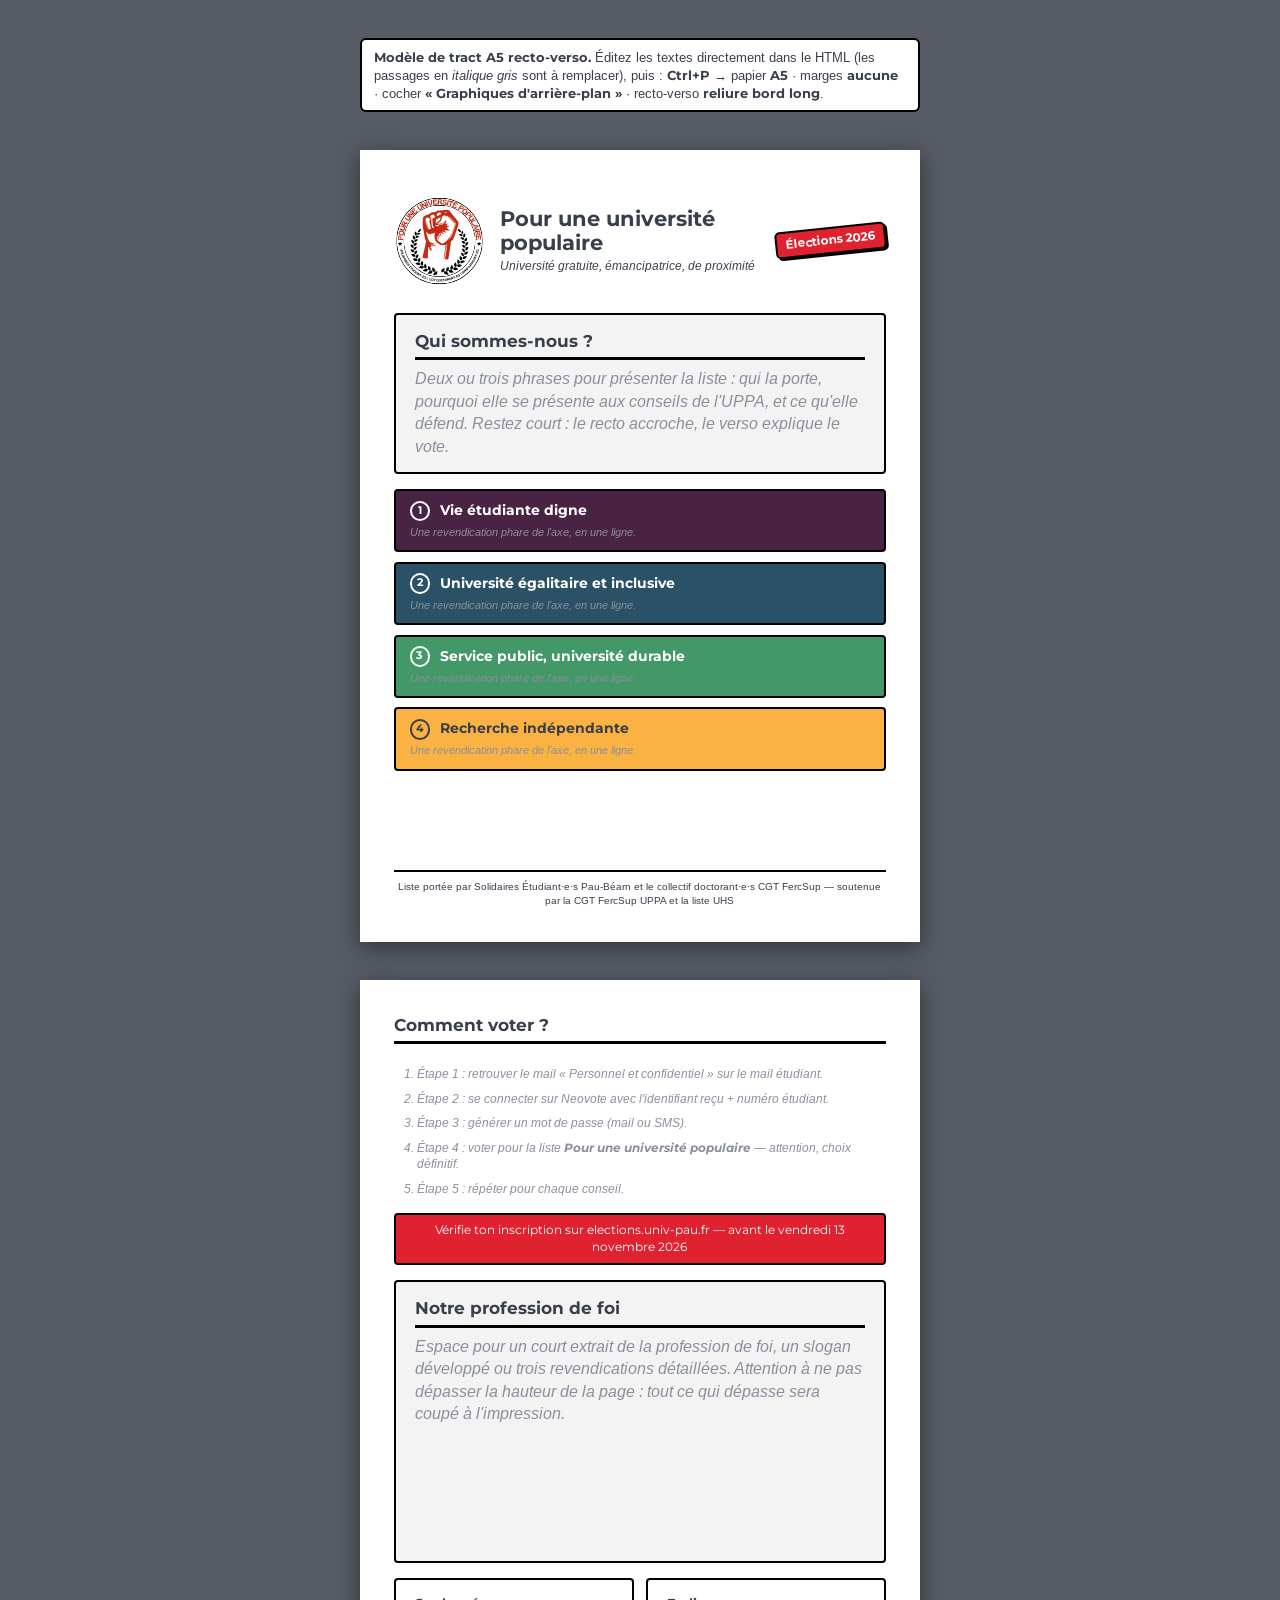
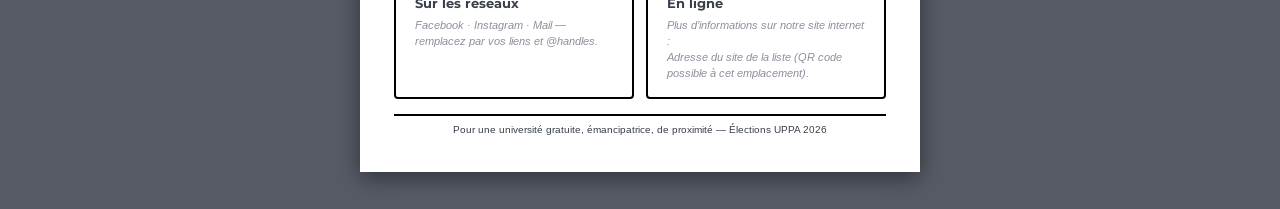
<file: tract.html>
<!doctype html>
<html lang="fr">
<head>
	<meta charset="utf-8" />
	<meta name="viewport" content="width=device-width, initial-scale=1.0" />
	<title>Tract A5 — Pour une université populaire</title>
	<style>
	/* Les polices de la charte se chargeront en local (aperçu ici en polices système) */
	@import url('https://fonts.googleapis.com/css2?family=Arimo&family=Montserrat:wght@700&display=swap');

	:root {
		--encre: #383E4B;
		--noir: #000;
		--rouge: #E02130;
		--axe1: #482344;
		--axe2: #2B5166;
		--axe3: #429867;
		--axe4: #FAB243;
	}

	/* ===== Feuilles A5 : 148 × 210 mm ===== */
	@page {
		size: A5 portrait;
		margin: 0;
	}

	* { box-sizing: border-box; }

	body {
		margin: 0;
		background: #565b66;
		font-family: 'Arimo', system-ui, sans-serif;
		color: var(--encre);
		line-height: 1.4;
		-webkit-print-color-adjust: exact;
		print-color-adjust: exact;
	}

	h1, h2, h3 {
		font-family: 'Montserrat', 'Arial Black', system-ui, sans-serif;
		font-weight: 700;
		margin: 0;
	}

	.sheet {
		width: 148mm;
		/* légèrement < 210 mm pour éviter qu'un arrondi de pixels ne crée une 3ᵉ page blanche */
		height: 209.5mm;
		background: #fff;
		margin: 10mm auto;
		padding: 9mm;
		box-shadow: 0 6px 22px rgba(0,0,0,.45);
		overflow: hidden;
		display: flex;
		flex-direction: column;
		gap: 4mm;
	}

	/* ===== Barre d'aide (visible uniquement à l'écran) ===== */
	.toolbar {
		max-width: 148mm;
		margin: 10mm auto 0;
		background: #fff;
		border: 2px solid #000;
		border-radius: 6px;
		padding: 8px 12px;
		font-size: 13px;
	}
	.toolbar b { font-family: 'Montserrat', sans-serif; }

	/* ===== Motifs de la charte ===== */
	.badge {
		display: inline-block;
		background: var(--rouge);
		color: #fff;
		font-family: 'Montserrat', sans-serif;
		font-weight: 700;
		font-size: 9pt;
		padding: 3px 8px;
		border: 2px solid #000;
		border-radius: 5px;
		box-shadow: 2px 2px 0 #000;
		transform: rotate(-6deg);
		white-space: nowrap;
	}

	.bloc {
		border: 2px solid #000;
		border-radius: 4px;
		padding: 4mm 5mm;
	}
	.bloc--gris { background: #f3f3f3; }

	.sheet h2 {
		font-size: 12.5pt;
		border-bottom: 3px solid #000;
		padding-bottom: 1mm;
		margin-bottom: 2mm;
	}

	/* En-tête du recto */
	.tract-header {
		display: flex;
		align-items: center;
		gap: 4mm;
	}
	.tract-header h1 {
		font-size: 15.5pt;
		line-height: 1.15;
	}
	.tract-header .slogan {
		margin: 1mm 0 0;
		font-size: 9pt;
		font-style: italic;
	}
	.logo-slot {
		flex: none;
		width: 24mm;
		height: 24mm;
		border: 2px dashed #999;
		border-radius: 4px;
		display: flex;
		align-items: center;
		justify-content: center;
		color: #999;
		font-size: 7pt;
		text-align: center;
	}

	/* Bandeaux des axes (couleurs du site) */
	.axes { display: flex; flex-direction: column; gap: 2.5mm; flex: 1; }
	.axe-bar {
		border: 2px solid #000;
		border-radius: 4px;
		padding: 2.5mm 3.5mm;
		color: #fff;
	}
	.axe-bar h3 {
		font-size: 10.5pt;
		display: flex;
		align-items: center;
		gap: 2.5mm;
	}
	.axe-bar .num {
		flex: none;
		display: inline-flex;
		align-items: center;
		justify-content: center;
		width: 5.5mm;
		height: 5.5mm;
		border: 1.5pt solid #fff;
		border-radius: 50%;
		font-size: 8pt;
	}
	.axe-bar p { margin: 1mm 0 0; font-size: 8.5pt; }
	.axe1 { background: var(--axe1); }
	.axe2 { background: var(--axe2); }
	.axe3 { background: var(--axe3); }
	/* Fond jaune → texte sombre, comme sur le site */
	.axe4 { background: var(--axe4); color: var(--encre); }
	.axe4 .num { border-color: var(--encre); }

	/* Texte indicatif à remplacer */
	.placeholder { color: #8a8f9c; font-style: italic; }
	p { margin: 0; }

	.tract-footer {
		margin-top: auto;
		border-top: 2px solid #000;
		padding-top: 2mm;
		font-size: 7.5pt;
		text-align: center;
	}

	/* Verso : étapes de vote */
	.steps {
		margin: 0;
		padding-left: 6mm;
		font-size: 9pt;
		display: flex;
		flex-direction: column;
		gap: 2mm;
	}
	.steps b { font-family: 'Montserrat', sans-serif; }

	.contact-grid {
		display: flex;
		gap: 3mm;
	}
	.contact-grid .bloc { flex: 1; font-size: 8.5pt; }
	.contact-grid h3 {
		font-size: 9.5pt;
		margin-bottom: 1.5mm;
	}

	.date-clé {
		background: var(--rouge);
		color: #fff;
		border: 2px solid #000;
		border-radius: 4px;
		padding: 2mm 3mm;
		text-align: center;
		font-family: 'Montserrat', sans-serif;
		font-size: 9pt;
	}

	/* ===== Impression ===== */
	@media print {
		body { background: #fff; }
		.toolbar { display: none; }
		.sheet {
			margin: 0;
			box-shadow: none;
			break-after: page;
		}
		.sheet:last-of-type { break-after: auto; }
	}
	</style>
</head>
<body>

	<div class="toolbar">
		<b>Modèle de tract A5 recto-verso.</b>
		Éditez les textes directement dans le HTML (les passages en <i>italique gris</i> sont à remplacer),
		puis : <b>Ctrl+P</b> → papier <b>A5</b> · marges <b>aucune</b> · cocher <b>« Graphiques d'arrière-plan »</b> · recto-verso <b>reliure bord long</b>.
	</div>

	<!-- ==================== RECTO ==================== -->
	<section class="sheet" id="recto">

		<header class="tract-header">
			<img src="assets/logo.svg" alt="Liste Pour une université populaire" style="width:24mm">
			<div style="flex:1">
				<h1>Pour une université populaire</h1>
				<p class="slogan">Université gratuite, émancipatrice, de proximité</p>
			</div>
			<span class="badge">Élections 2026</span>
		</header>

		<div class="bloc bloc--gris">
			<h2>Qui sommes-nous ?</h2>
			<p class="placeholder">Deux ou trois phrases pour présenter la liste : qui la porte, pourquoi elle se présente aux conseils de l'UPPA, et ce qu'elle défend. Restez court : le recto accroche, le verso explique le vote.</p>
		</div>

		<div class="axes">
			<div class="axe-bar axe1">
				<h3><span class="num">1</span>Vie étudiante digne</h3>
				<p class="placeholder">Une revendication phare de l'axe, en une ligne.</p>
			</div>
			<div class="axe-bar axe2">
				<h3><span class="num">2</span>Université égalitaire et inclusive</h3>
				<p class="placeholder">Une revendication phare de l'axe, en une ligne.</p>
			</div>
			<div class="axe-bar axe3">
				<h3><span class="num">3</span>Service public, université durable</h3>
				<p class="placeholder">Une revendication phare de l'axe, en une ligne.</p>
			</div>
			<div class="axe-bar axe4">
				<h3><span class="num">4</span>Recherche indépendante</h3>
				<p class="placeholder">Une revendication phare de l'axe, en une ligne.</p>
			</div>
		</div>

		<footer class="tract-footer">
			Liste portée par Solidaires Étudiant·e·s Pau-Béarn et le collectif doctorant·e·s CGT FercSup —
			soutenue par la CGT FercSup UPPA et la liste UHS
		</footer>
	</section>

	<!-- ==================== VERSO ==================== -->
	<section class="sheet" id="verso">

		<h2>Comment voter ?</h2>
		<ol class="steps">
			<li class="placeholder">Étape 1 : retrouver le mail « Personnel et confidentiel » sur le mail étudiant.</li>
			<li class="placeholder">Étape 2 : se connecter sur Neovote avec l'identifiant reçu + numéro étudiant.</li>
			<li class="placeholder">Étape 3 : générer un mot de passe (mail ou SMS).</li>
			<li class="placeholder">Étape 4 : voter pour la liste <b>Pour une université populaire</b> — attention, choix définitif.</li>
			<li class="placeholder">Étape 5 : répéter pour chaque conseil.</li>
		</ol>

		<div class="date-clé">
			Vérifie ton inscription sur elections.univ-pau.fr — avant le vendredi 13 novembre 2026
		</div>

		<div class="bloc bloc--gris" style="flex:1">
			<h2>Notre profession de foi</h2>
			<p class="placeholder">Espace pour un court extrait de la profession de foi, un slogan développé ou trois revendications détaillées. Attention à ne pas dépasser la hauteur de la page : tout ce qui dépasse sera coupé à l'impression.</p>
		</div>

		<div class="contact-grid">
			<div class="bloc">
				<h3>Sur les réseaux</h3>
				<p class="placeholder">Facebook · Instagram · Mail — remplacez par vos liens et @handles.</p>
			</div>
			<div class="bloc">
				<h3>En ligne</h3>
				<p class="placeholder">Plus d’informations sur notre site internet :<br>
				Adresse du site de la liste (QR code possible à cet emplacement).</p>
			</div>
		</div>

		<footer class="tract-footer">
			Pour une université gratuite, émancipatrice, de proximité — Élections UPPA 2026
		</footer>
	</section>

</body>
</html>
</file>
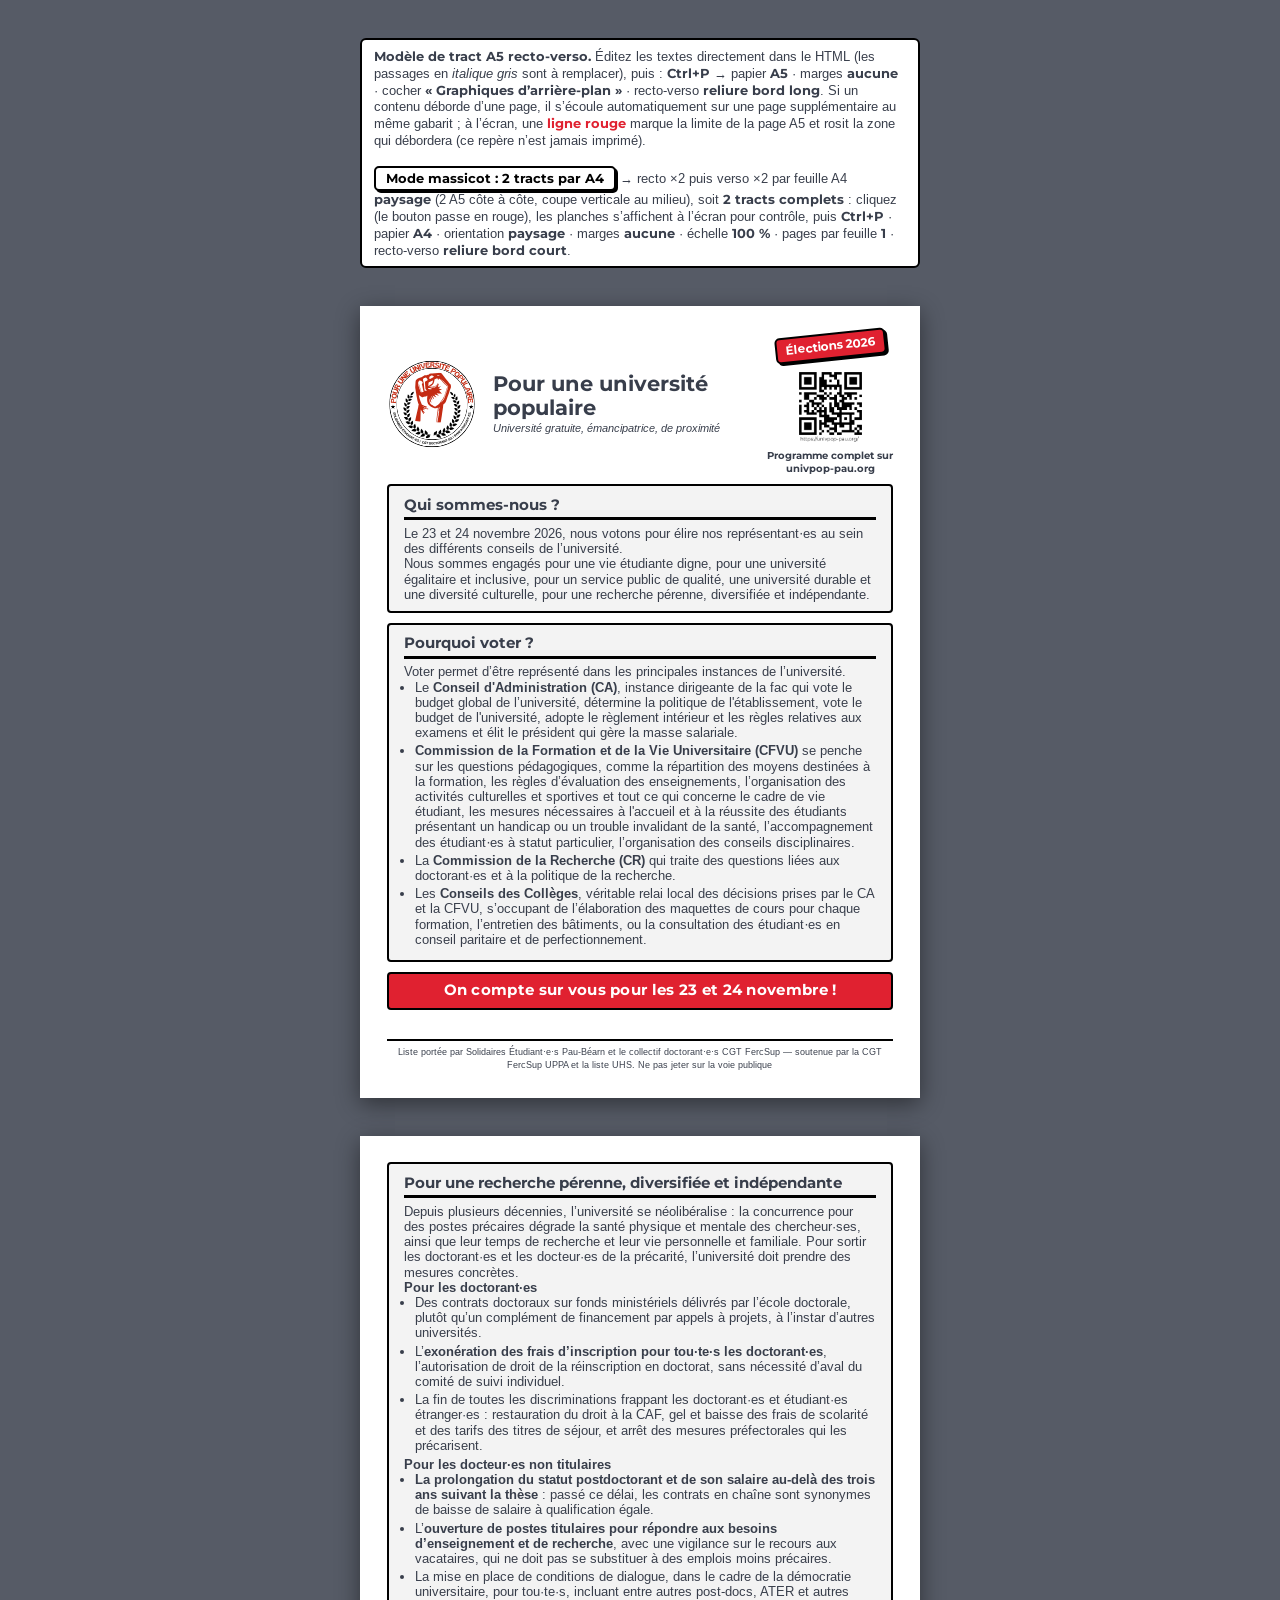
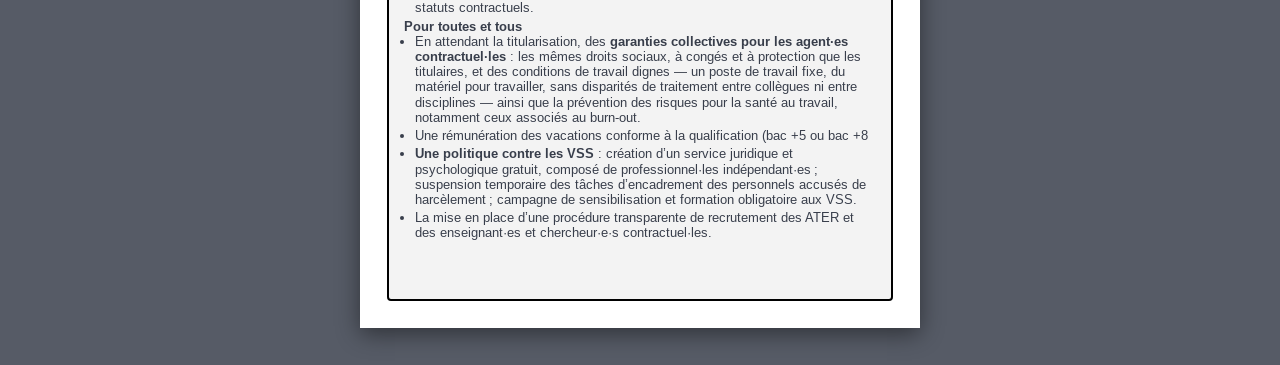
<file: tracts/docs.html>
<!doctype html>
<html lang="fr">
<head>
	<meta charset="utf-8" />
	<meta name="viewport" content="width=device-width, initial-scale=1.0" />
	<title>Tract A5 — Pour une université populaire</title>
	<link href="tracts.css" rel="stylesheet">
	<style id="page-massicot" media="not print">
		/* Activé par le script en mode massicot uniquement : planches A4 paysage. */
		@page { size: A4 landscape; margin: 0; }
	</style>
</head>
<body>

	<div class="toolbar">
		<b>Modèle de tract A5 recto-verso.</b>
		Éditez les textes directement dans le HTML (les passages en <i>italique gris</i> sont à remplacer),
		puis : <b>Ctrl+P</b> → papier <b>A5</b> · marges <b>aucune</b> · cocher <b>« Graphiques d’arrière-plan »</b> · recto-verso <b>reliure bord long</b>.
		Si un contenu déborde d’une page, il s’écoule automatiquement sur une page supplémentaire au même gabarit ;
		à l’écran, une <b style="color:#E02130">ligne rouge</b> marque la limite de la page A5 et rosit la zone qui débordera (ce repère n’est jamais imprimé).
		<br><br>
		<button type="button" id="btn-massicot">Mode massicot : 2 tracts par A4</button>
		→ recto ×2 puis verso ×2 par feuille A4 <b>paysage</b> (2 A5 côte à côte, coupe verticale au milieu),
soit <b>2 tracts complets</b> :
cliquez (le bouton passe en rouge), les planches s’affichent à l’écran pour contrôle, puis <b>Ctrl+P</b> ·
papier <b>A4</b> · orientation <b>paysage</b> · marges <b>aucune</b> · échelle <b>100 %</b> ·
pages par feuille <b>1</b> · recto-verso <b>reliure bord court</b>.
	</div>


<!-- ==================== RECTO ==================== -->
	<section class="sheet" id="recto">

		<header class="tract-header">
			<img src="../assets/logo.svg" alt="Liste Pour une université populaire" style="width:24mm">
			<div style="flex:1">
				<h1>Pour une université populaire</h1>
				<p class="slogan">Université gratuite, émancipatrice, de proximité</p>
			</div>
			<div class="header-side">
				<span class="badge">Élections 2026</span>
				<img src="../assets/qrcode.png" alt="QR univpop-pau.fr"/>
				<p class="qr-url">Programme complet sur <br>univpop-pau.org</p>
			</div>
		</header>

		<div class="bloc bloc--gris">
			<h2>Qui sommes-nous ?</h2>
			<p>Le 23 et 24 novembre 2026, nous votons pour élire nos représentant⋅es au sein des différents conseils de l’université.</p>
				<p>Nous sommes engagés pour une vie étudiante digne, pour une université égalitaire et inclusive, pour un service public de qualité, une université durable et une diversité culturelle, pour une recherche pérenne, diversifiée et indépendante.</p>
		</div>
		<div class="bloc bloc--gris">
			<h2>Pourquoi voter ?</h2>
			<p>Voter permet d’être représenté dans les principales instances de l’université.</p>
			<ul>
				<li>Le <b>Conseil d'Administration (CA)</b>, instance dirigeante de la fac qui vote le budget global de l’université, détermine la politique de l'établissement, vote le budget de l'université, adopte le règlement intérieur et les règles relatives aux examens et élit le président qui gère la masse salariale.</li>
				<li><b>Commission de la Formation et de la Vie Universitaire (CFVU)</b> se penche sur les questions pédagogiques, comme la répartition des moyens destinées à la formation, les règles d’évaluation des enseignements, l’organisation des activités culturelles et sportives et tout ce qui concerne le cadre de vie étudiant, les mesures nécessaires à l'accueil et à la réussite des étudiants présentant un handicap ou un trouble invalidant de la santé, l’accompagnement des étudiant⋅es à statut particulier, l’organisation des conseils disciplinaires.</li>
				<li>La <b>Commission de la Recherche (CR)</b> qui traite des questions liées aux doctorant·es et à la politique de la recherche.</li>
				<li>Les <b>Conseils des Collèges</b>, véritable relai local des décisions prises par le CA et la CFVU, s’occupant de l’élaboration des maquettes de cours pour chaque formation, l’entretien des bâtiments, ou la consultation des étudiant⋅es en conseil paritaire et de perfectionnement.</li>
			</ul>
		</div>
		<div class="date-clé">
			<p><b>On compte sur vous pour les 23 et 24 novembre !</b></p>
		</div>
		</div>
		<footer class="tract-footer">
			<p>Liste portée par Solidaires Étudiant·e·s Pau-Béarn et le collectif doctorant·e·s CGT FercSup — soutenue par la CGT FercSup UPPA et la liste UHS. Ne pas jeter sur la voie publique</p>
		</footer>
	</section>

	<!-- ==================== VERSO ==================== -->
	<section class="sheet" id="verso">
		<div class="bloc bloc--gris" style="flex:1">
			<h2>Pour une recherche pérenne, diversifiée et indépendante</h2>
			<p>Depuis plusieurs décennies, l’université se néolibéralise : la concurrence pour des postes précaires dégrade la santé physique et mentale des chercheur·ses, ainsi que leur temps de recherche et leur vie personnelle et familiale. Pour sortir les doctorant·es et les docteur·es de la précarité, l’université doit prendre des mesures concrètes.</p>
		<b>Pour les doctorant·es</b>
			<ul>
				<li>Des contrats doctoraux sur fonds ministériels délivrés par l’école doctorale, plutôt qu’un complément de financement par appels à projets, à l’instar d’autres universités.</li>
				<li>L’<b>exonération des frais d’inscription pour tou·te·s les doctorant·es</b>, l’autorisation de droit de la réinscription en doctorat, sans nécessité d’aval du comité de suivi individuel.</li>
				<li>La fin de toutes les discriminations frappant les doctorant·es et étudiant·es étranger·es : restauration du droit à la CAF, gel et baisse des frais de scolarité et des tarifs des titres de séjour, et arrêt des mesures préfectorales qui les précarisent.</li>
			</ul>
			<b>Pour les docteur·es non titulaires</b>
			<ul>
				<li><b>La prolongation du statut postdoctorant et de son salaire au-delà des trois ans suivant la thèse</b> : passé ce délai, les contrats en chaîne sont synonymes de baisse de salaire à qualification égale.</li>
				<li>L’<b>ouverture de postes titulaires pour répondre aux besoins d’enseignement et de recherche</b>, avec une vigilance sur le recours aux vacataires, qui ne doit pas se substituer à des emplois moins précaires.</li>
				<li>La mise en place de conditions de dialogue, dans le cadre de la démocratie universitaire, pour tou·te·s, incluant entre autres post-docs, ATER et autres statuts contractuels.</li>
			</ul>
			<b>Pour toutes et tous</b>
			<ul>
				<li>En attendant la titularisation, des <b>garanties collectives pour les agent·es contractuel·les</b> : les mêmes droits sociaux, à congés et à protection que les titulaires, et des conditions de travail dignes — un poste de travail fixe, du matériel pour travailler, sans disparités de traitement entre collègues ni entre disciplines — ainsi que la prévention des risques pour la santé au travail, notamment ceux associés au burn-out.</li>
				<li>Une rémunération des vacations conforme à la qualification (bac +5 ou bac +8</li>
				<li><b>Une politique contre les VSS</b> : création d’un service juridique et psychologique gratuit, composé de professionnel·les indépendant·es ; suspension temporaire des tâches d’encadrement des personnels accusés de harcèlement ; campagne de sensibilisation et formation obligatoire aux VSS.</li>
				<li>La mise en place d’une procédure transparente de recrutement des ATER et des enseignant·es et chercheur·e·s contractuel·les.</li>
			</ul>
		</div>
	</section>
<script src="tracts.js"></script>
<script type="module" src="https://static.cloudflareinsights.com/beacon.min.js/vce701823e78c4301a35b7e07294d87301792088814092" integrity="sha512-UKNk8GbxkABxKcXYuLkO16EleLGUkcvJWtpSNmExE0Too3ZaFAxTscNWEc1OdAv5/BikHawapSCaiD2XCmp+Bw==" nonce="F2DqFjiSRzucmjpTm85COA==" data-cf-beacon='{"version":"2024.11.0","token":"36b4216ae2dc4d5488c249161e71fe1e","spa":2}' crossorigin="anonymous"></script>
</body>
</html>
</file>
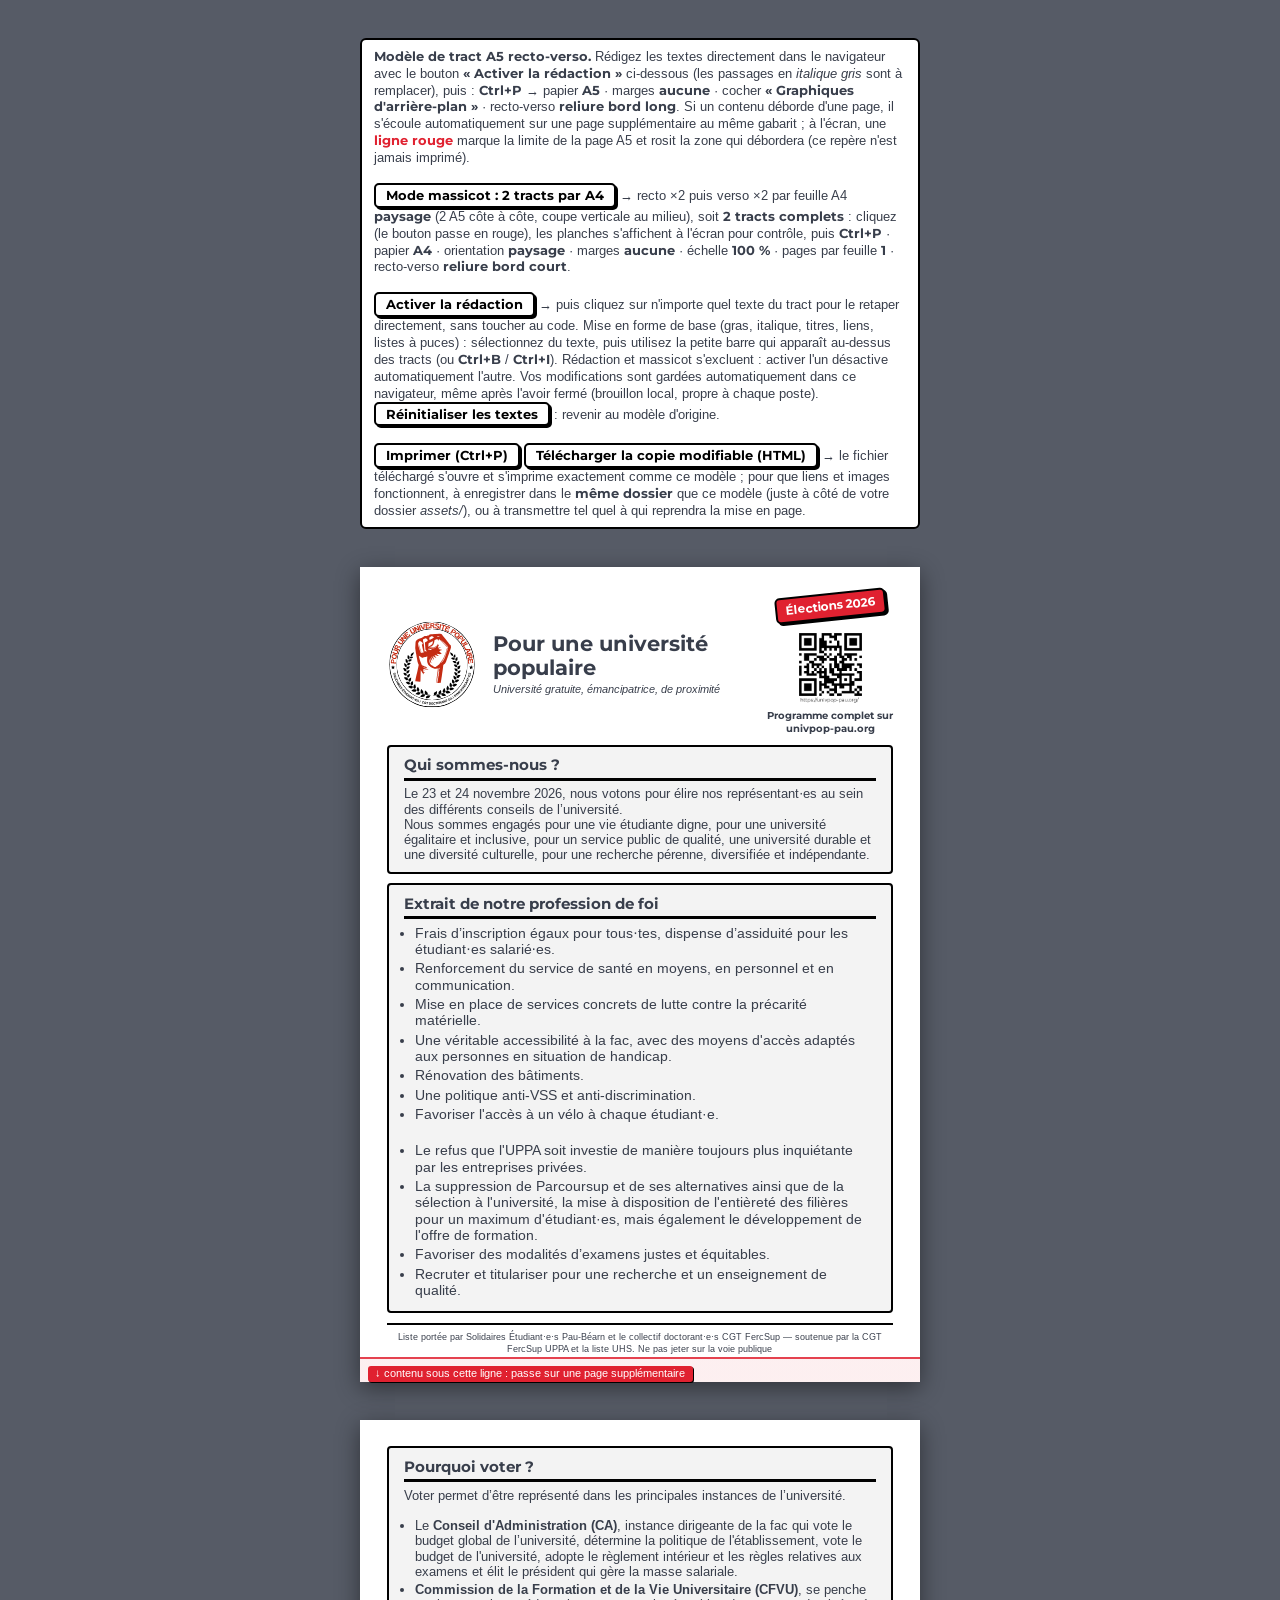
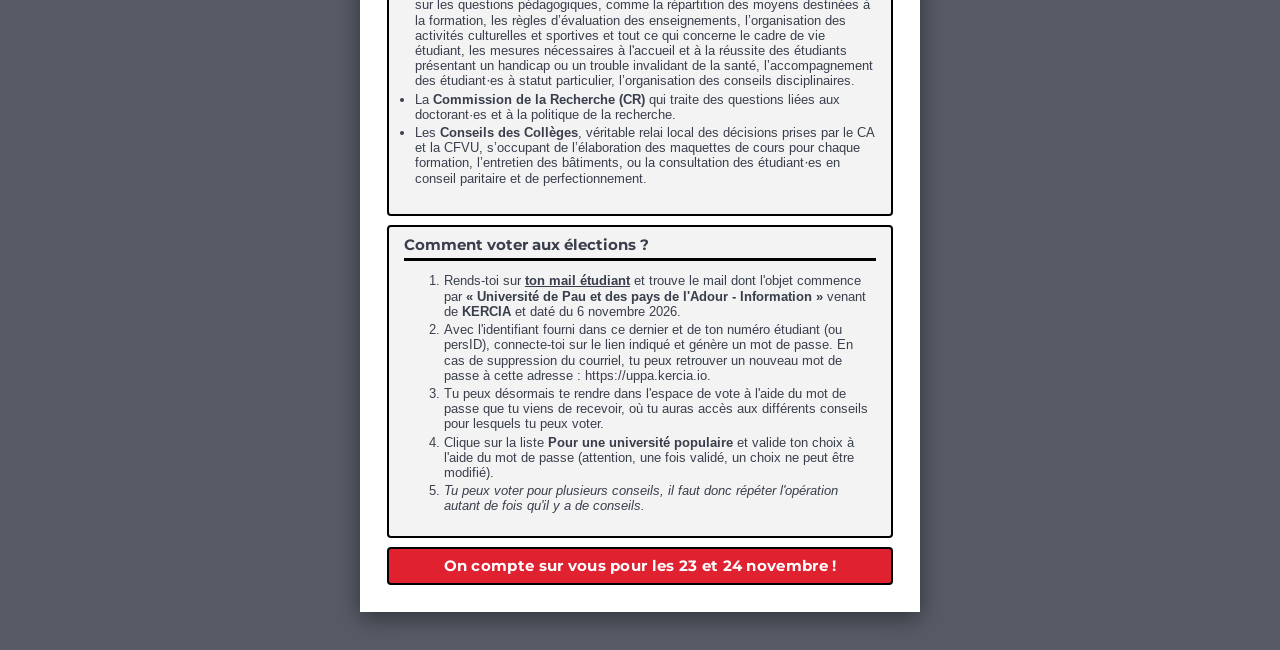
<file: tracts/etudiants.html>
<!doctype html>
<html lang="fr"><head>
	<meta charset="utf-8">
	<meta name="viewport" content="width=device-width, initial-scale=1.0">
	<title>Tract A5 — Pour une université populaire</title>
	<link href="tracts.css" rel="stylesheet">
	<style id="page-massicot" media="not print">
		/* Activé par le script en mode massicot uniquement : planches A4 paysage. */
		@page { size: A4 landscape; margin: 0; }
	</style>
</head>
<body class="">

	<div class="toolbar">
		<b>Modèle de tract A5 recto-verso.</b>
		Rédigez les textes directement dans le navigateur avec le bouton <b>« Activer la rédaction »</b> ci-dessous (les passages en <i>italique gris</i> sont à remplacer),
		puis : <b>Ctrl+P</b> → papier <b>A5</b> · marges <b>aucune</b> · cocher <b>« Graphiques d'arrière-plan »</b> · recto-verso <b>reliure bord long</b>.
		Si un contenu déborde d'une page, il s'écoule automatiquement sur une page supplémentaire au même gabarit ;
		à l'écran, une <b style="color:#E02130">ligne rouge</b> marque la limite de la page A5 et rosit la zone qui débordera (ce repère n'est jamais imprimé).
		<br><br>
		<button type="button" id="btn-massicot">Mode massicot : 2 tracts par A4</button>
		→ recto ×2 puis verso ×2 par feuille A4 <b>paysage</b> (2 A5 côte à côte, coupe verticale au milieu),
soit <b>2 tracts complets</b> :
cliquez (le bouton passe en rouge), les planches s'affichent à l'écran pour contrôle, puis <b>Ctrl+P</b> ·
papier <b>A4</b> · orientation <b>paysage</b> · marges <b>aucune</b> · échelle <b>100 %</b> ·
pages par feuille <b>1</b> · recto-verso <b>reliure bord court</b>.
		<br><br>
		<button type="button" id="btn-edition" class="">Activer la rédaction</button>
		→ puis cliquez sur n'importe quel texte du tract pour le retaper directement, sans toucher au code.
		Mise en forme de base (gras, italique, titres, liens, listes à puces) : sélectionnez du texte, puis utilisez la petite barre qui apparaît au-dessus des tracts (ou <b>Ctrl+B</b> / <b>Ctrl+I</b>).
		Rédaction et massicot s'excluent : activer l'un désactive automatiquement l'autre.
		Vos modifications sont gardées automatiquement dans ce navigateur, même après l'avoir fermé (brouillon local, propre à chaque poste).
		<button type="button" id="btn-reset">Réinitialiser les textes</button> : revenir au modèle d'origine.
		<br><br>
		<button type="button" id="btn-print">Imprimer (Ctrl+P)</button>
		<button type="button" id="btn-save">Télécharger la copie modifiable (HTML)</button>
		→ le fichier téléchargé s'ouvre et s'imprime exactement comme ce modèle ;
		pour que liens et images fonctionnent, à enregistrer dans le <b>même dossier</b> que ce modèle (juste à côté de votre dossier <i>assets/</i>),
		ou à transmettre tel quel à qui reprendra la mise en page.
	</div>

	<div class="format-bar" id="format-bar">
		<span class="astuce">Mise en forme :</span>
		<button type="button" data-cmd="bold" title="Gras (Ctrl+B)"><b>G</b></button>
		<button type="button" data-cmd="italic" title="Italique (Ctrl+I)"><i>I</i></button>
		<span class="sep"></span>
		<button type="button" data-cmd="formatBlock" data-val="h2" title="Titre de section (gros, filet dessous)">Titre</button>
		<button type="button" data-cmd="formatBlock" data-val="h3" title="Sous-titre">Sous-titre</button>
		<span class="sep"></span>
		<button type="button" data-cmd="formatBlock" data-val="p" title="Revenir à du texte normal">Texte</button>
		<span class="sep"></span>
		<button type="button" data-cmd="createLink" title="Transformer la sélection en lien cliquable">Lien</button>
		<button type="button" data-cmd="unlink" title="Retirer le lien de la sélection">Retirer le lien</button>
		<span class="sep"></span>
		<button type="button" data-cmd="insertUnorderedList" title="Liste à puces (re-cliquez sur une liste pour la retirer)">Puces</button>
	</div>


<!-- ==================== RECTO ==================== -->
	<section class="sheet" id="recto">

		<header class="tract-header">
			<img src="../assets/logo.svg" alt="Liste Pour une université populaire" style="width:24mm">
			<div style="flex:1">
				<h1>Pour une université populaire</h1>
				<p class="slogan">Université gratuite, émancipatrice, de proximité</p>
			</div>
			<div class="header-side">
				<span class="badge">Élections 2026</span>
				<img src="../assets/qrcode.png" alt="QR univpop-pau.fr">
				<p class="qr-url">Programme complet sur <br>univpop-pau.org</p>
			</div>
		</header>

		<div class="bloc bloc--gris">
			<h2>Qui sommes-nous ?</h2>
			<p>Le 23 et 24 novembre 2026, nous votons pour élire nos représentant⋅es au sein des différents conseils de l’université.</p>
				<p>Nous sommes engagés pour une vie étudiante digne, pour une université égalitaire et inclusive, pour un service public de qualité, une université durable et une diversité culturelle, pour une recherche pérenne, diversifiée et indépendante.</p>
		</div>
		<div class="bloc bloc--gris" style="flex:1; font-size:0.85em">
			<h2>Extrait de notre profession de foi</h2>
			<ul><li>Frais d’inscription égaux pour tous⋅tes, dispense d’assiduité pour les étudiant⋅es salarié⋅es.</li>
			<li>Renforcement du service de santé en moyens, en personnel et en communication.</li>
			<li>Mise en place de services concrets de lutte contre la précarité matérielle.</li>
			<li>Une véritable accessibilité à la fac, avec des moyens d'accès adaptés aux personnes en situation de handicap.</li>
			<li>Rénovation des bâtiments.</li>
			<li>Une politique anti-VSS et anti-discrimination.</li>
			<li>Favoriser l'accès à un vélo à chaque étudiant·e.</li>
			</ul>
			<br>
			<ul>
			<li>Le refus que l'UPPA soit investie de manière toujours plus inquiétante par les entreprises privées.</li>
			<li>La suppression de Parcoursup et de ses alternatives ainsi que de la sélection à l'université, la mise à disposition de l'entièreté des filières pour un maximum d'étudiant·es, mais également le développement de l'offre de formation.</li>
			<li>Favoriser des modalités d’examens justes et équitables.</li>
			<li>Recruter et titulariser pour une recherche et un enseignement de qualité.</li>
			</ul>
		</div>

		
		<footer class="tract-footer">
			<p>Liste portée par Solidaires Étudiant·e·s Pau-Béarn et le collectif doctorant·e·s CGT FercSup — soutenue par la CGT FercSup UPPA et la liste UHS. Ne pas jeter sur la voie publique</p>
		</footer>
	</section>


	<!-- ==================== VERSO ==================== -->
	<section class="sheet" id="verso">
		<div class="bloc bloc--gris" style="flex:1">
			<h2>Pourquoi voter ?</h2>
			<p>Voter permet d’être représenté dans les principales instances de l’université.</p><br>
			<ul>
				<li>Le <b>Conseil d'Administration (CA)</b>, instance dirigeante de la fac qui vote le budget global de l’université, détermine la politique de l'établissement, vote le budget de l'université, adopte le règlement intérieur et les règles relatives aux examens et élit le président qui gère la masse salariale.</li>
				<li><b>Commission de la Formation et de la Vie Universitaire (CFVU)</b>, se penche sur les questions pédagogiques, comme la répartition des moyens destinées à la formation, les règles d’évaluation des enseignements, l’organisation des activités culturelles et sportives et tout ce qui concerne le cadre de vie étudiant, les mesures nécessaires à l'accueil et à la réussite des étudiants présentant un handicap ou un trouble invalidant de la santé, l’accompagnement des étudiant⋅es à statut particulier, l’organisation des conseils disciplinaires.</li>
				<li>La <b>Commission de la Recherche (CR)</b> qui traite des questions liées aux doctorant·es et à la politique de la recherche.</li>
				<li>Les <b>Conseils des Collèges</b>, véritable relai local des décisions prises par le CA et la CFVU, s’occupant de l’élaboration des maquettes de cours pour chaque formation, l’entretien des bâtiments, ou la consultation des étudiant⋅es en conseil paritaire et de perfectionnement.</li>
			</ul>
		</div>
		<div class="bloc bloc--gris">
			<h2>Comment voter aux élections ?</h2>
				<ol>
					<li>Rends-toi sur <a href="https://partage.univ-pau.fr/"><b>ton mail étudiant</b></a> et trouve le mail dont l'objet commence par <b>« Université de Pau et des pays de l'Adour - Information »</b> venant de <b>KERCIA</b> et daté du 6 novembre 2026.</li>
					<li>Avec l'identifiant fourni dans ce dernier et de ton numéro étudiant (ou persID), connecte-toi sur le lien indiqué et génère un mot de passe. En cas de suppression du courriel, tu peux retrouver un nouveau mot de passe à cette adresse : https://uppa.kercia.io.</li>
					<li>Tu peux désormais te rendre dans l'espace de vote à l'aide du mot de passe que tu viens de recevoir, où tu auras accès aux différents conseils pour lesquels tu peux voter.</li>
					<li>Clique sur la liste <b>Pour une université populaire</b> et valide ton choix à l'aide du mot de passe (attention, une fois validé, un choix ne peut être modifié).</li>
					<li><i>Tu peux voter pour plusieurs conseils, il faut donc répéter l'opération autant de fois qu'il y a de conseils.</i></li>
				</ol>
		</div>
		<div class="date-clé">
			<p><b>On compte sur vous pour les 23 et 24 novembre !</b></p>
		</div>
	</section>
<script src="tracts.js"></script>
<script type="module" src="https://static.cloudflareinsights.com/beacon.min.js/vce701823e78c4301a35b7e07294d87301792088814092" integrity="sha512-UKNk8GbxkABxKcXYuLkO16EleLGUkcvJWtpSNmExE0Too3ZaFAxTscNWEc1OdAv5/BikHawapSCaiD2XCmp+Bw==" nonce="8q0hM38zXpXrqwPRsJyJoQ==" data-cf-beacon="{&quot;version&quot;:&quot;2024.11.0&quot;,&quot;token&quot;:&quot;36b4216ae2dc4d5488c249161e71fe1e&quot;,&quot;spa&quot;:2}" crossorigin="anonymous"></script>
<script type="module" src="https://static.cloudflareinsights.com/beacon.min.js/vce701823e78c4301a35b7e07294d87301792088814092" integrity="sha512-UKNk8GbxkABxKcXYuLkO16EleLGUkcvJWtpSNmExE0Too3ZaFAxTscNWEc1OdAv5/BikHawapSCaiD2XCmp+Bw==" nonce="wPGVfBsO0Tq8U8mE071k4A==" data-cf-beacon="{&quot;version&quot;:&quot;2024.11.0&quot;,&quot;token&quot;:&quot;36b4216ae2dc4d5488c249161e71fe1e&quot;,&quot;spa&quot;:2}" crossorigin="anonymous"></script>


</body></html>
</file>
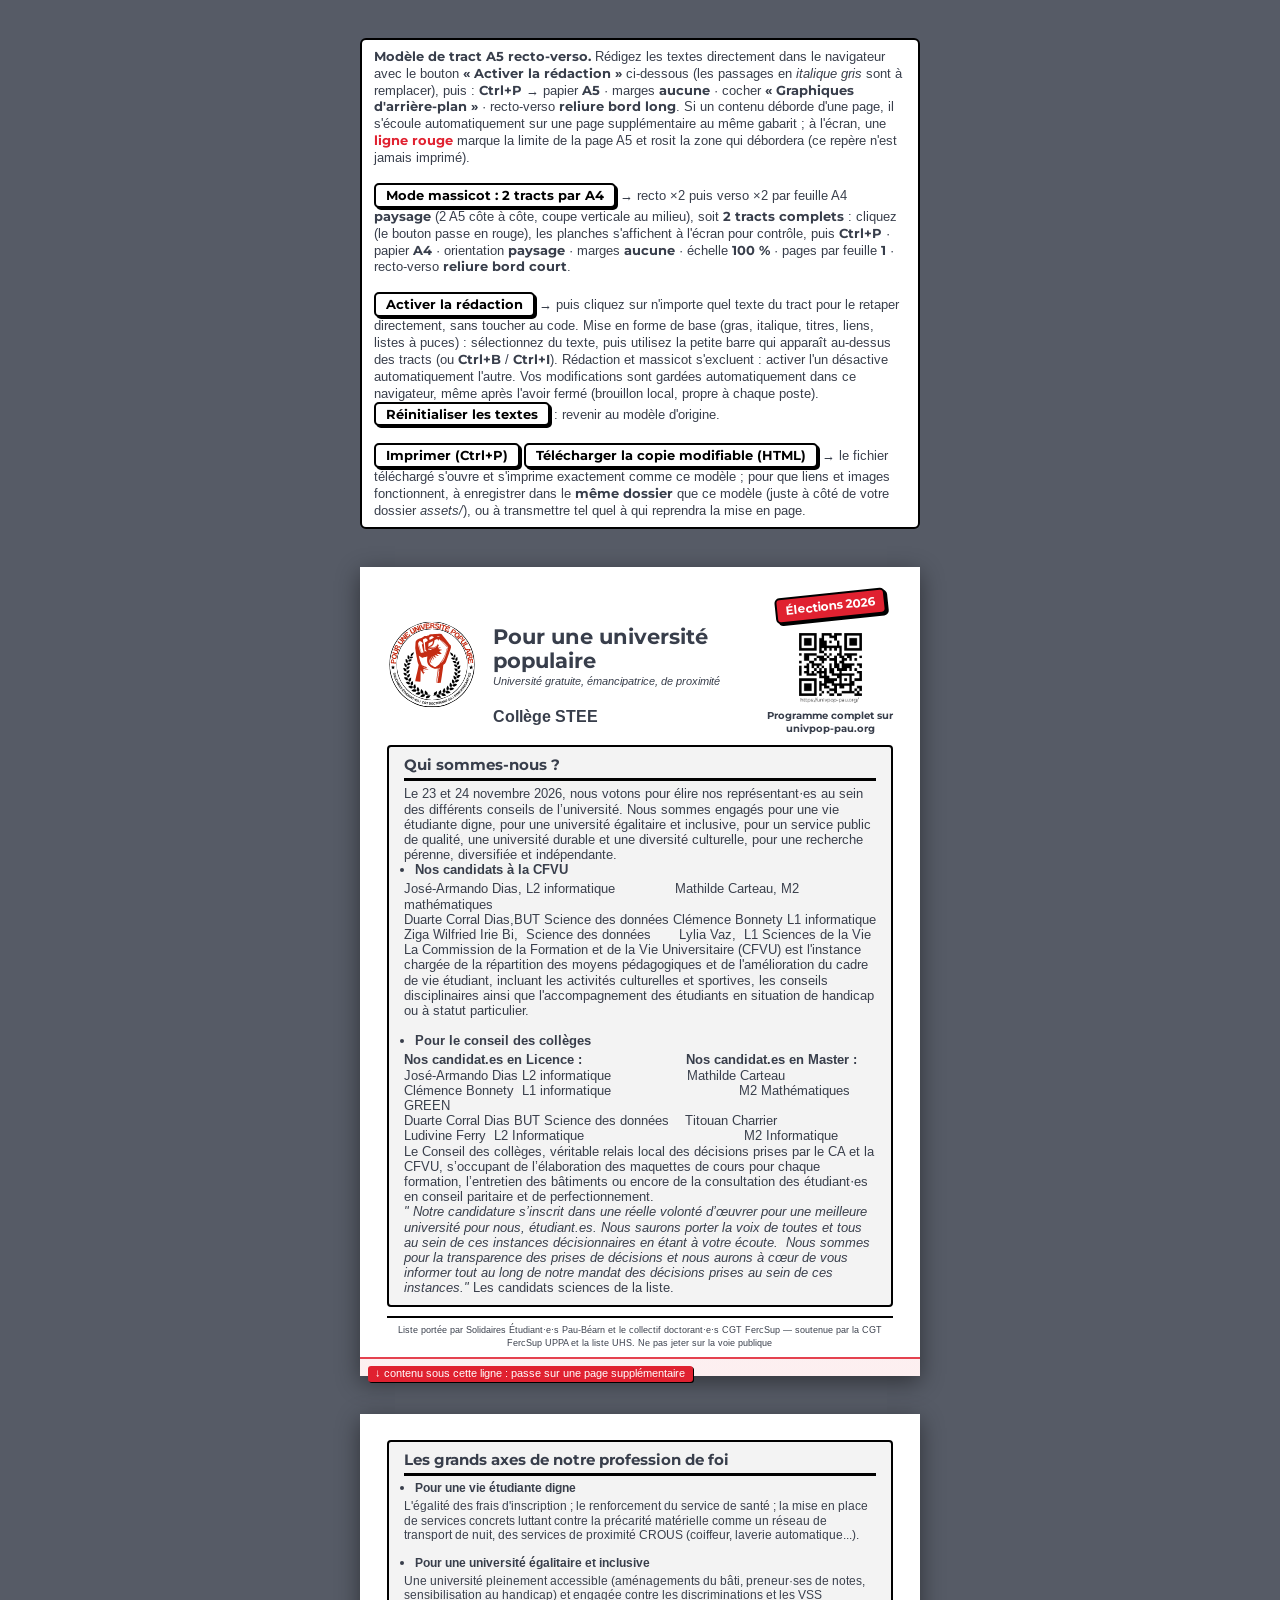
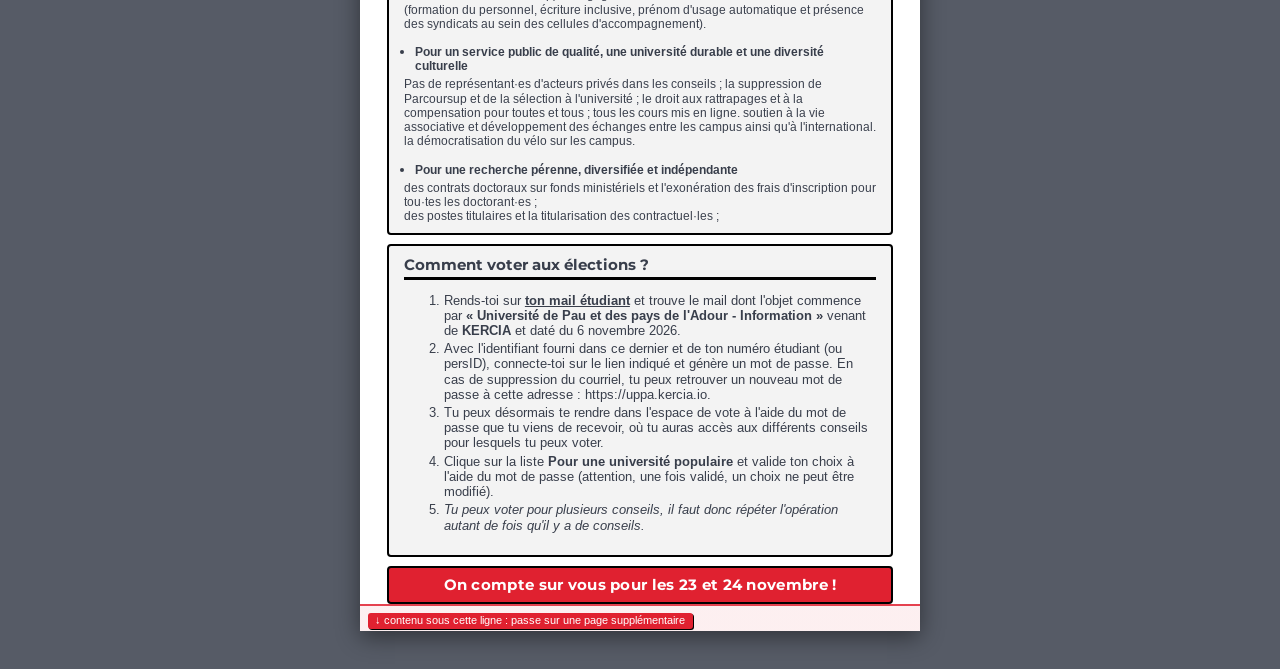
<file: tracts/stee.html>
<!doctype html>
<html lang="fr"><head>
	<meta charset="utf-8">
	<meta name="viewport" content="width=device-width, initial-scale=1.0">
	<title>Tract A5 — Pour une université populaire</title>
	<link href="tracts.css" rel="stylesheet">
	<style id="page-massicot" media="not print">
		/* Activé par le script en mode massicot uniquement : planches A4 paysage. */
		@page { size: A4 landscape; margin: 0; }
	</style>
</head>
<body class="">

	<div class="toolbar">
		<b>Modèle de tract A5 recto-verso.</b>
		Rédigez les textes directement dans le navigateur avec le bouton <b>« Activer la rédaction »</b> ci-dessous (les passages en <i>italique gris</i> sont à remplacer),
		puis : <b>Ctrl+P</b> → papier <b>A5</b> · marges <b>aucune</b> · cocher <b>« Graphiques d'arrière-plan »</b> · recto-verso <b>reliure bord long</b>.
		Si un contenu déborde d'une page, il s'écoule automatiquement sur une page supplémentaire au même gabarit ;
		à l'écran, une <b style="color:#E02130">ligne rouge</b> marque la limite de la page A5 et rosit la zone qui débordera (ce repère n'est jamais imprimé).
		<br><br>
		<button type="button" id="btn-massicot">Mode massicot : 2 tracts par A4</button>
		→ recto ×2 puis verso ×2 par feuille A4 <b>paysage</b> (2 A5 côte à côte, coupe verticale au milieu),
soit <b>2 tracts complets</b> :
cliquez (le bouton passe en rouge), les planches s'affichent à l'écran pour contrôle, puis <b>Ctrl+P</b> ·
papier <b>A4</b> · orientation <b>paysage</b> · marges <b>aucune</b> · échelle <b>100 %</b> ·
pages par feuille <b>1</b> · recto-verso <b>reliure bord court</b>.
		<br><br>
		<button type="button" id="btn-edition" class="">Activer la rédaction</button>
		→ puis cliquez sur n'importe quel texte du tract pour le retaper directement, sans toucher au code.
		Mise en forme de base (gras, italique, titres, liens, listes à puces) : sélectionnez du texte, puis utilisez la petite barre qui apparaît au-dessus des tracts (ou <b>Ctrl+B</b> / <b>Ctrl+I</b>).
		Rédaction et massicot s'excluent : activer l'un désactive automatiquement l'autre.
		Vos modifications sont gardées automatiquement dans ce navigateur, même après l'avoir fermé (brouillon local, propre à chaque poste).
		<button type="button" id="btn-reset">Réinitialiser les textes</button> : revenir au modèle d'origine.
		<br><br>
		<button type="button" id="btn-print">Imprimer (Ctrl+P)</button>
		<button type="button" id="btn-save">Télécharger la copie modifiable (HTML)</button>
		→ le fichier téléchargé s'ouvre et s'imprime exactement comme ce modèle ;
		pour que liens et images fonctionnent, à enregistrer dans le <b>même dossier</b> que ce modèle (juste à côté de votre dossier <i>assets/</i>),
		ou à transmettre tel quel à qui reprendra la mise en page.
	</div>

	<div class="format-bar" id="format-bar">
		<span class="astuce">Mise en forme :</span>
		<button type="button" data-cmd="bold" title="Gras (Ctrl+B)"><b>G</b></button>
		<button type="button" data-cmd="italic" title="Italique (Ctrl+I)"><i>I</i></button>
		<span class="sep"></span>
		<button type="button" data-cmd="formatBlock" data-val="h2" title="Titre de section (gros, filet dessous)">Titre</button>
		<button type="button" data-cmd="formatBlock" data-val="h3" title="Sous-titre">Sous-titre</button>
		<span class="sep"></span>
		<button type="button" data-cmd="formatBlock" data-val="p" title="Revenir à du texte normal">Texte</button>
		<span class="sep"></span>
		<button type="button" data-cmd="createLink" title="Transformer la sélection en lien cliquable">Lien</button>
		<button type="button" data-cmd="unlink" title="Retirer le lien de la sélection">Retirer le lien</button>
		<span class="sep"></span>
		<button type="button" data-cmd="insertUnorderedList" title="Liste à puces (re-cliquez sur une liste pour la retirer)">Puces</button>
	</div>


<!-- ==================== RECTO ==================== -->
		<section class="sheet" id="recto">

		<header class="tract-header">
			<img src="../assets/logo.svg" alt="Liste Pour une université populaire" style="width:24mm">
			<div style="flex:1">
				<h1><br></h1><h1>Pour une université populaire</h1>
				<p class="slogan">Université gratuite, émancipatrice, de proximité</p><p class="slogan"><br></p><p><b style="font-style: normal;">Collège STEE</b></p>
			</div>
			<div class="header-side">
				<span class="badge">Élections 2026</span>
				<img src="../assets/qrcode.png" alt="QR univpop-pau.fr">
				<p class="qr-url">Programme complet sur <br>univpop-pau.org</p>
			</div>
		</header>

		<div class="bloc bloc--gris">
			<h2>Qui sommes-nous ?</h2><p>Le 23 et 24 novembre 2026, nous votons pour élire nos représentant⋅es au sein des différents conseils de l’université. Nous sommes engagés pour une vie étudiante digne, pour une université égalitaire et inclusive, pour un service public de qualité, une université durable et une diversité culturelle, pour une recherche pérenne, diversifiée et indépendante.</p><p></p><div><ul><li><b>Nos candidats à la CFVU</b></li></ul></div><div>José-Armando Dias, L2 informatique&nbsp; &nbsp; &nbsp; &nbsp; &nbsp; &nbsp; &nbsp; &nbsp;Mathilde Carteau, M2 mathématiques</div><div>Duarte Corral Dias,BUT Science des données Clémence Bonnety L1 informatique</div><div>Ziga Wilfried Irie Bi,&nbsp; Science des données&nbsp; &nbsp; &nbsp; &nbsp;Lylia Vaz,&nbsp; L1 Sciences de la Vie</div><div>La Commission de la Formation et de la Vie Universitaire (CFVU) est l'instance chargée de la répartition des moyens pédagogiques et de l'amélioration du cadre de vie étudiant, incluant les activités culturelles et sportives, les conseils disciplinaires ainsi que l'accompagnement des étudiants en situation de handicap ou à statut particulier.</div><div><br></div><div><ul><li><b>Pour le conseil des collèges</b></li></ul></div><div><b>Nos candidat.es en Licence :&nbsp; &nbsp; &nbsp; &nbsp; &nbsp; &nbsp; &nbsp; &nbsp; &nbsp; &nbsp; &nbsp; &nbsp; &nbsp; Nos candidat.es en Master :</b></div><div>José-Armando Dias L2 informatique&nbsp; &nbsp; &nbsp; &nbsp; &nbsp; &nbsp; &nbsp; &nbsp; &nbsp; &nbsp;Mathilde Carteau&nbsp;</div><div>Clémence Bonnety&nbsp; L1 informatique&nbsp; &nbsp; &nbsp; &nbsp; &nbsp; &nbsp; &nbsp; &nbsp; &nbsp; &nbsp; &nbsp; &nbsp; &nbsp; &nbsp; &nbsp; &nbsp; M2 Mathématiques GREEN</div><div>Duarte Corral Dias BUT Science des données&nbsp; &nbsp; Titouan Charrier</div><div>Ludivine Ferry&nbsp; L2 Informatique&nbsp; &nbsp; &nbsp; &nbsp; &nbsp; &nbsp; &nbsp; &nbsp; &nbsp; &nbsp; &nbsp; &nbsp; &nbsp; &nbsp; &nbsp; &nbsp; &nbsp; &nbsp; &nbsp; &nbsp; M2 Informatique</div><div>Le Conseil des collèges, véritable relais local des décisions prises par le CA et la CFVU, s’occupant de l’élaboration des maquettes de cours pour chaque formation, l’entretien des bâtiments ou encore de la consultation des étudiant⋅es en conseil paritaire et de perfectionnement.</div><div><i>" Notre candidature s’inscrit dans une réelle volonté d’œuvrer pour une meilleure université pour nous, étudiant.es. Nous saurons porter la voix de toutes et tous au sein de ces instances décisionnaires en étant à votre écoute.&nbsp; N</i><i style="font-size: 9.5pt;">ous sommes pour la transparence des prises de décisions et nous aurons à cœur de vous informer tout au long de notre mandat des décisions prises au sein de ces instances."&nbsp;</i>Les candidats sciences de la liste.</div><p></p></div>

		
		<footer class="tract-footer">
			<p>Liste portée par Solidaires Étudiant·e·s Pau-Béarn et le collectif doctorant·e·s CGT FercSup — soutenue par la CGT FercSup UPPA et la liste UHS. Ne pas jeter sur la voie publique</p>
		</footer>
	</section>


	<!-- ==================== VERSO ==================== -->
	<section class="sheet" id="verso">
		<div class="bloc bloc--gris" style="flex:1; font-size:.74em;">
			<p></p><h2><b>Les grands axes de notre profession de foi</b></h2><ul><li><b>Pour une vie étudiante digne&nbsp;</b></li></ul><p></p><p>L'égalité des frais d'inscription ; le renforcement du service de santé ; la mise en place de services concrets luttant contre la précarité matérielle comme un réseau de transport de nuit, des services de proximité CROUS (coiffeur, laverie automatique...).</p><p><br></p><p></p><ul><li><b>Pour une université égalitaire et inclusive</b></li></ul><p></p><p>Une université pleinement accessible (aménagements du bâti, preneur·ses de notes, sensibilisation au handicap) et engagée contre les discriminations et les VSS (formation du personnel, écriture inclusive, prénom d'usage automatique et présence des syndicats au sein des cellules d'accompagnement).</p><p><br></p><p></p><ul><li><b>Pour un service public de qualité, une université durable et une diversité culturelle</b></li></ul><p></p><p>Pas de représentant·es d'acteurs privés dans les conseils ; la suppression de Parcoursup et de la sélection à l'université ; le droit aux rattrapages et à la compensation pour toutes et tous ; tous les cours mis en ligne. soutien à la vie associative et développement des échanges entre les campus ainsi qu'à l'international. la démocratisation du vélo sur les campus.</p><p><br></p><p></p><ul><li><b>Pour une recherche pérenne, diversifiée et indépendante</b></li></ul><p></p><p>des contrats doctoraux sur fonds ministériels et l'exonération des frais d'inscription pour tou·tes les doctorant·es ;</p><p>des postes titulaires et la titularisation des contractuel·les ;</p>
		</div>
		<div class="bloc bloc--gris">
			<h2>Comment voter aux élections ?</h2>
				<ol>
					<li>Rends-toi sur <a href="https://partage.univ-pau.fr/"><b>ton mail étudiant</b></a> et trouve le mail dont l'objet commence par <b>« Université de Pau et des pays de l'Adour - Information »</b> venant de <b>KERCIA</b> et daté du 6 novembre 2026.</li>
					<li>Avec l'identifiant fourni dans ce dernier et de ton numéro étudiant (ou persID), connecte-toi sur le lien indiqué et génère un mot de passe. En cas de suppression du courriel, tu peux retrouver un nouveau mot de passe à cette adresse : https://uppa.kercia.io.</li>
					<li>Tu peux désormais te rendre dans l'espace de vote à l'aide du mot de passe que tu viens de recevoir, où tu auras accès aux différents conseils pour lesquels tu peux voter.</li>
					<li>Clique sur la liste <b>Pour une université populaire</b> et valide ton choix à l'aide du mot de passe (attention, une fois validé, un choix ne peut être modifié).</li>
					<li><i>Tu peux voter pour plusieurs conseils, il faut donc répéter l'opération autant de fois qu'il y a de conseils.</i></li>
				</ol>
		</div>
		<div class="date-clé">
			<p><b>On compte sur vous pour les 23 et 24 novembre !</b></p>
		</div>
	</section>
<script src="tracts.js"></script>
<script type="module" src="https://static.cloudflareinsights.com/beacon.min.js/vce701823e78c4301a35b7e07294d87301792088814092" integrity="sha512-UKNk8GbxkABxKcXYuLkO16EleLGUkcvJWtpSNmExE0Too3ZaFAxTscNWEc1OdAv5/BikHawapSCaiD2XCmp+Bw==" nonce="8q0hM38zXpXrqwPRsJyJoQ==" data-cf-beacon="{&quot;version&quot;:&quot;2024.11.0&quot;,&quot;token&quot;:&quot;36b4216ae2dc4d5488c249161e71fe1e&quot;,&quot;spa&quot;:2}" crossorigin="anonymous"></script>
<script type="module" src="https://static.cloudflareinsights.com/beacon.min.js/vce701823e78c4301a35b7e07294d87301792088814092" integrity="sha512-UKNk8GbxkABxKcXYuLkO16EleLGUkcvJWtpSNmExE0Too3ZaFAxTscNWEc1OdAv5/BikHawapSCaiD2XCmp+Bw==" nonce="wPGVfBsO0Tq8U8mE071k4A==" data-cf-beacon="{&quot;version&quot;:&quot;2024.11.0&quot;,&quot;token&quot;:&quot;36b4216ae2dc4d5488c249161e71fe1e&quot;,&quot;spa&quot;:2}" crossorigin="anonymous"></script>




</body></html>
</file>
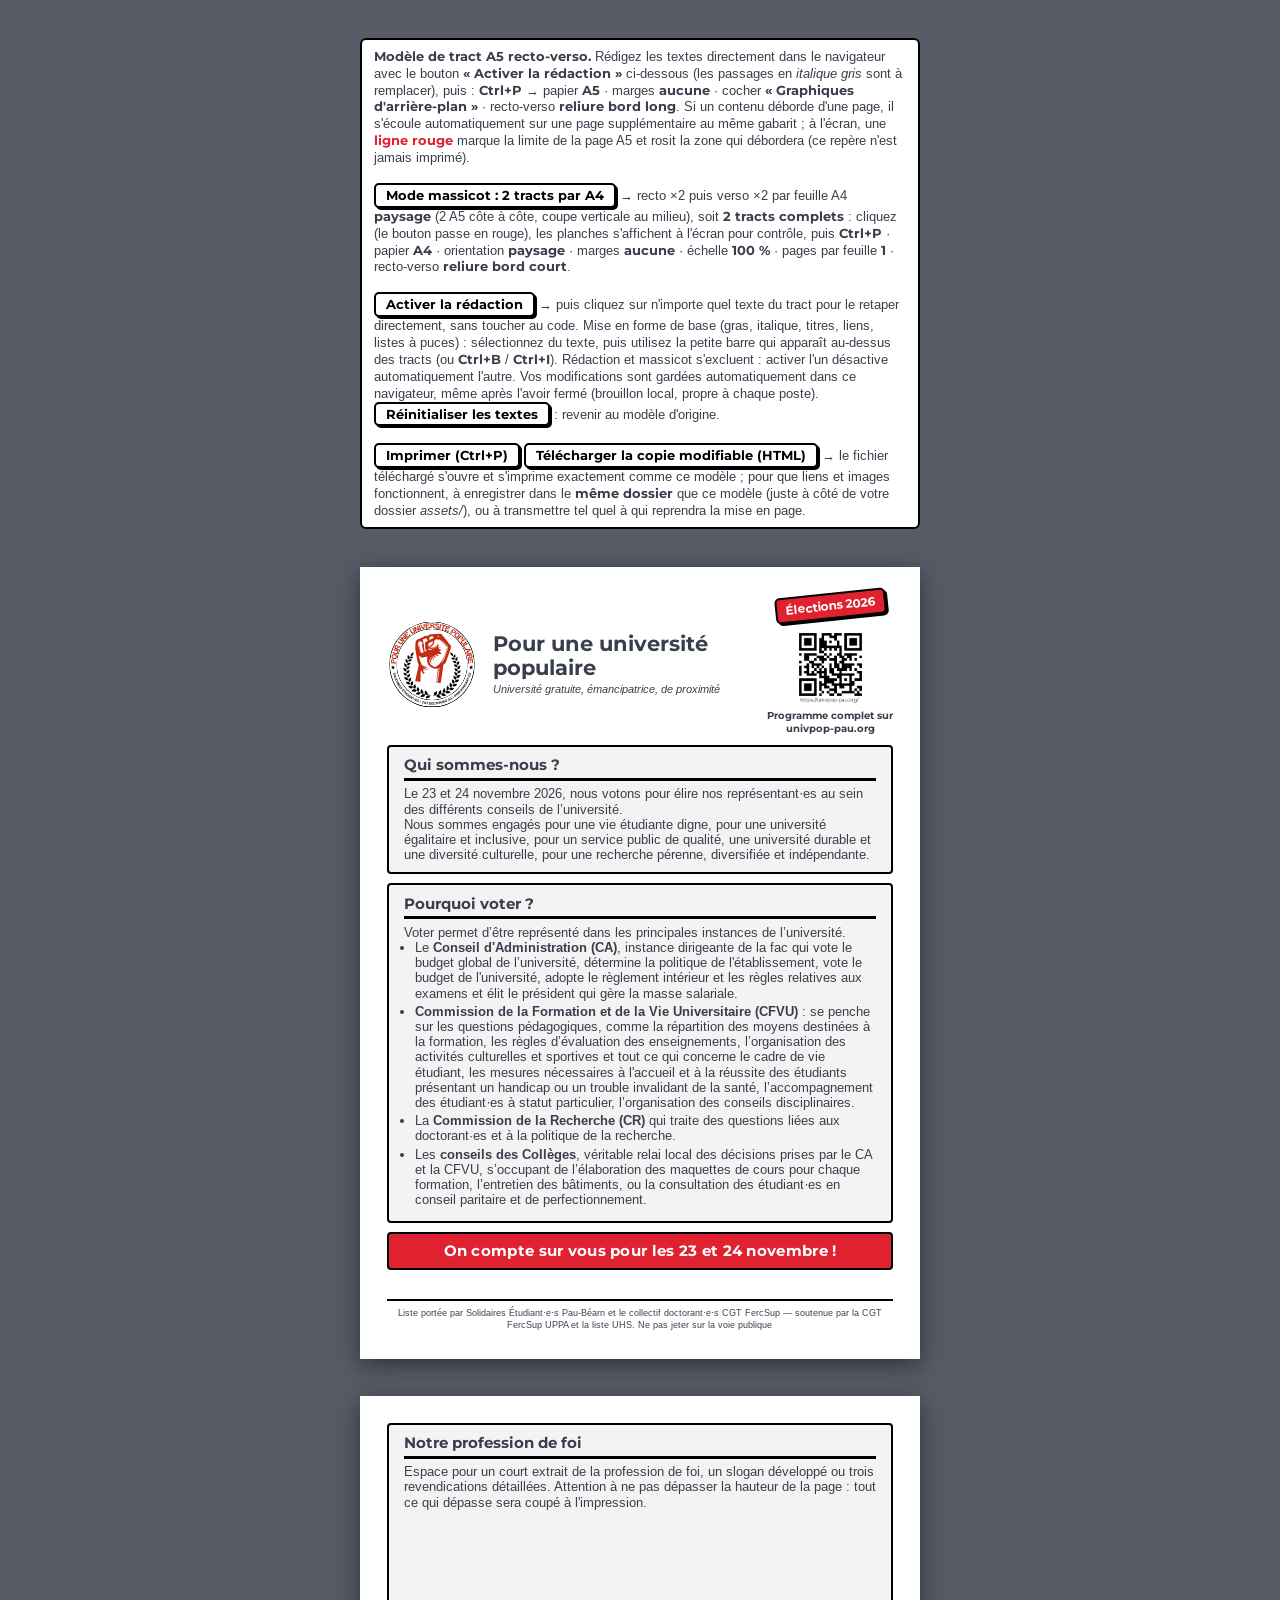
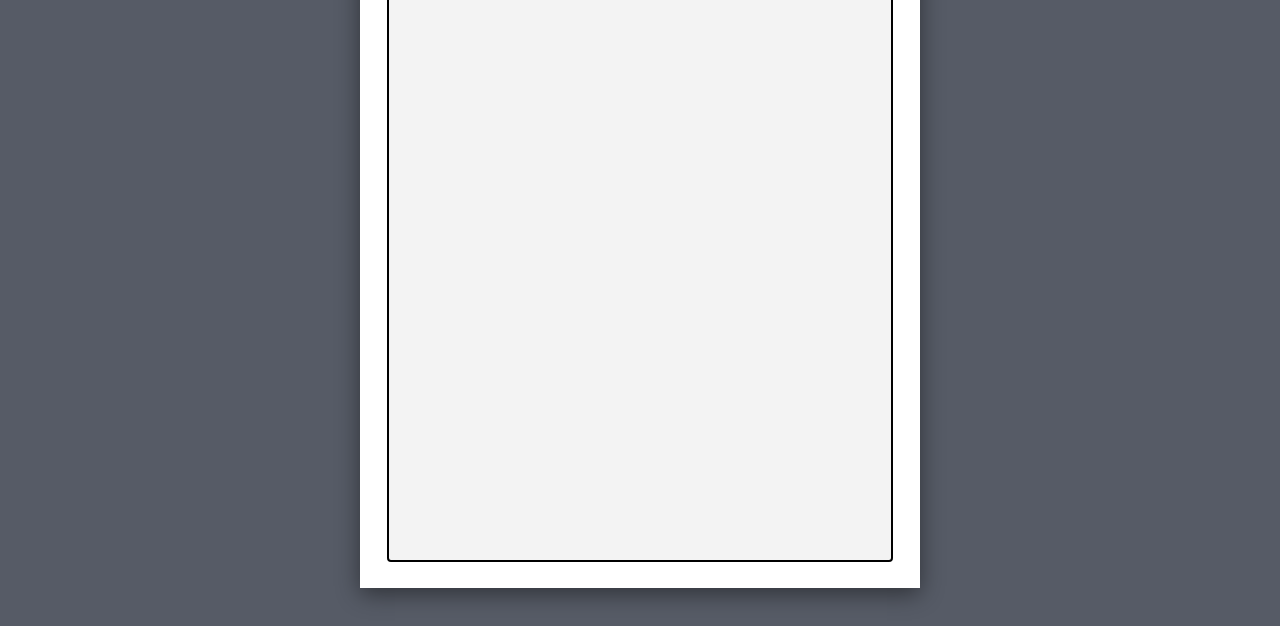
<file: tracts/template.html>
<!doctype html>
<html lang="fr">
<head>
	<meta charset="utf-8" />
	<meta name="viewport" content="width=device-width, initial-scale=1.0" />
	<title>Tract A5 — Pour une université populaire</title>
	<link href="tracts.css" rel="stylesheet">
	<style id="page-massicot" media="not print">
		/* Activé par le script en mode massicot uniquement : planches A4 paysage. */
		@page { size: A4 landscape; margin: 0; }
	</style>
</head>
<body>

	<div class="toolbar">
		<b>Modèle de tract A5 recto-verso.</b>
		Rédigez les textes directement dans le navigateur avec le bouton <b>« Activer la rédaction »</b> ci-dessous (les passages en <i>italique gris</i> sont à remplacer),
		puis : <b>Ctrl+P</b> → papier <b>A5</b> · marges <b>aucune</b> · cocher <b>« Graphiques d'arrière-plan »</b> · recto-verso <b>reliure bord long</b>.
		Si un contenu déborde d'une page, il s'écoule automatiquement sur une page supplémentaire au même gabarit ;
		à l'écran, une <b style="color:#E02130">ligne rouge</b> marque la limite de la page A5 et rosit la zone qui débordera (ce repère n'est jamais imprimé).
		<br><br>
		<button type="button" id="btn-massicot">Mode massicot : 2 tracts par A4</button>
		→ recto ×2 puis verso ×2 par feuille A4 <b>paysage</b> (2 A5 côte à côte, coupe verticale au milieu),
soit <b>2 tracts complets</b> :
cliquez (le bouton passe en rouge), les planches s'affichent à l'écran pour contrôle, puis <b>Ctrl+P</b> ·
papier <b>A4</b> · orientation <b>paysage</b> · marges <b>aucune</b> · échelle <b>100 %</b> ·
pages par feuille <b>1</b> · recto-verso <b>reliure bord court</b>.
		<br><br>
		<button type="button" id="btn-edition">Activer la rédaction</button>
		→ puis cliquez sur n'importe quel texte du tract pour le retaper directement, sans toucher au code.
		Mise en forme de base (gras, italique, titres, liens, listes à puces) : sélectionnez du texte, puis utilisez la petite barre qui apparaît au-dessus des tracts (ou <b>Ctrl+B</b> / <b>Ctrl+I</b>).
		Rédaction et massicot s'excluent : activer l'un désactive automatiquement l'autre.
		Vos modifications sont gardées automatiquement dans ce navigateur, même après l'avoir fermé (brouillon local, propre à chaque poste).
		<button type="button" id="btn-reset">Réinitialiser les textes</button> : revenir au modèle d'origine.
		<br><br>
		<button type="button" id="btn-print">Imprimer (Ctrl+P)</button>
		<button type="button" id="btn-save">Télécharger la copie modifiable (HTML)</button>
		→ le fichier téléchargé s'ouvre et s'imprime exactement comme ce modèle ;
		pour que liens et images fonctionnent, à enregistrer dans le <b>même dossier</b> que ce modèle (juste à côté de votre dossier <i>assets/</i>),
		ou à transmettre tel quel à qui reprendra la mise en page.
	</div>

	<div class="format-bar" id="format-bar">
		<span class="astuce">Mise en forme :</span>
		<button type="button" data-cmd="bold" title="Gras (Ctrl+B)"><b>G</b></button>
		<button type="button" data-cmd="italic" title="Italique (Ctrl+I)"><i>I</i></button>
		<span class="sep"></span>
		<button type="button" data-cmd="formatBlock" data-val="h2" title="Titre de section (gros, filet dessous)">Titre</button>
		<button type="button" data-cmd="formatBlock" data-val="h3" title="Sous-titre">Sous-titre</button>
		<span class="sep"></span>
		<button type="button" data-cmd="formatBlock" data-val="p" title="Revenir à du texte normal">Texte</button>
		<span class="sep"></span>
		<button type="button" data-cmd="createLink" title="Transformer la sélection en lien cliquable">Lien</button>
		<button type="button" data-cmd="unlink" title="Retirer le lien de la sélection">Retirer le lien</button>
		<span class="sep"></span>
		<button type="button" data-cmd="insertUnorderedList" title="Liste à puces (re-cliquez sur une liste pour la retirer)">Puces</button>
	</div>


<!-- ==================== RECTO ==================== -->
	<section class="sheet" id="recto">

		<header class="tract-header">
			<img src="../assets/logo.svg" alt="Liste Pour une université populaire" style="width:24mm">
			<div style="flex:1">
				<h1>Pour une université populaire</h1>
				<p class="slogan">Université gratuite, émancipatrice, de proximité</p>
			</div>
			<div class="header-side">
				<span class="badge">Élections 2026</span>
				<img src="../assets/qrcode.png" alt="QR univpop-pau.fr"/>
				<p class="qr-url">Programme complet sur <br>univpop-pau.org</p>
			</div>
		</header>

		<div class="bloc bloc--gris">
			<h2>Qui sommes-nous ?</h2>
			<p>Le 23 et 24 novembre 2026, nous votons pour élire nos représentant⋅es au sein des différents conseils de l’université.</p>
				<p>Nous sommes engagés pour une vie étudiante digne, pour une université égalitaire et inclusive, pour un service public de qualité, une université durable et une diversité culturelle, pour une recherche pérenne, diversifiée et indépendante.</p>
		</div>
		<div class="bloc bloc--gris">
			<h2>Pourquoi voter ?</h2>
			<p>Voter permet d’être représenté dans les principales instances de l’université.</p>
			<ul>
				<li>Le <b>Conseil d'Administration (CA)</b>, instance dirigeante de la fac qui vote le budget global de l’université, détermine la politique de l'établissement, vote le budget de l'université, adopte le règlement intérieur et les règles relatives aux examens et élit le président qui gère la masse salariale.</li>
				<li><b>Commission de la Formation et de la Vie Universitaire (CFVU)</b> : se penche sur les questions pédagogiques, comme la répartition des moyens destinées à la formation, les règles d’évaluation des enseignements, l’organisation des activités culturelles et sportives et tout ce qui concerne le cadre de vie étudiant, les mesures nécessaires à l'accueil et à la réussite des étudiants présentant un handicap ou un trouble invalidant de la santé, l’accompagnement des étudiant⋅es à statut particulier, l’organisation des conseils disciplinaires.</li>
				<li>La <b>Commission de la Recherche (CR)</b> qui traite des questions liées aux doctorant·es et à la politique de la recherche.</li>
				<li>Les <b>conseils des Collèges</b>, véritable relai local des décisions prises par le CA et la CFVU, s’occupant de l’élaboration des maquettes de cours pour chaque formation, l’entretien des bâtiments, ou la consultation des étudiant⋅es en conseil paritaire et de perfectionnement.</li>
			</ul>
		</div>
		<div class="date-clé">
			<p><b>On compte sur vous pour les 23 et 24 novembre !</b></p>
		</div>
		</div>
		<footer class="tract-footer">
			<p>Liste portée par Solidaires Étudiant·e·s Pau-Béarn et le collectif doctorant·e·s CGT FercSup — soutenue par la CGT FercSup UPPA et la liste UHS. Ne pas jeter sur la voie publique</p>
		</footer>
	</section>


	<!-- ==================== VERSO ==================== -->
	<section class="sheet" id="verso">
		<div class="bloc bloc--gris" style="flex:1">
			<h2>Notre profession de foi</h2>
			<p>Espace pour un court extrait de la profession de foi, un slogan développé ou trois revendications détaillées. Attention à ne pas dépasser la hauteur de la page : tout ce qui dépasse sera coupé à l'impression.</p>
		</div>
	</section>
<script src="tracts.js"></script>
<script type="module" src="https://static.cloudflareinsights.com/beacon.min.js/vce701823e78c4301a35b7e07294d87301792088814092" integrity="sha512-UKNk8GbxkABxKcXYuLkO16EleLGUkcvJWtpSNmExE0Too3ZaFAxTscNWEc1OdAv5/BikHawapSCaiD2XCmp+Bw==" nonce="8q0hM38zXpXrqwPRsJyJoQ==" data-cf-beacon='{"version":"2024.11.0","token":"36b4216ae2dc4d5488c249161e71fe1e","spa":2}' crossorigin="anonymous"></script>
<script type="module" src="https://static.cloudflareinsights.com/beacon.min.js/vce701823e78c4301a35b7e07294d87301792088814092" integrity="sha512-UKNk8GbxkABxKcXYuLkO16EleLGUkcvJWtpSNmExE0Too3ZaFAxTscNWEc1OdAv5/BikHawapSCaiD2XCmp+Bw==" nonce="wPGVfBsO0Tq8U8mE071k4A==" data-cf-beacon='{"version":"2024.11.0","token":"36b4216ae2dc4d5488c249161e71fe1e","spa":2}' crossorigin="anonymous"></script>
</body>
</html>
</file>
<file: tracts/tracts.css>
/* Les polices de la charte se chargeront en local (aperçu ici en polices système) */
	@import url('https://fonts.googleapis.com/css2?family=Arimo&family=Montserrat:wght@700&display=swap');

	:root {
		--encre: #383E4B;
		--noir: #000;
		--rouge: #E02130;
	}

	/* ===== Feuilles A5 : 148 × 210 mm ===== */
	@page {
		size: A5 portrait;
		margin: 0;
	}

	* { box-sizing: border-box; }

	body {
		margin: 0;
		background: #565b66;
		font-family: 'Arimo', system-ui, sans-serif;
		color: var(--encre);
		line-height: 1.3;
		-webkit-print-color-adjust: exact;
		print-color-adjust: exact;
	}

	h1, h2, h3 {
		font-family: 'Montserrat', 'Arial Black', system-ui, sans-serif;
		font-weight: 700;
		margin: 0;
	}

	.sheet {
		width: 148mm;
		--page-h: 209.5mm; /* hauteur utile d'une page A5 */
		/* min-height au lieu de height : si le contenu déborde, la feuille
		   grandit à l'écran et se fragmente sur une nouvelle page à l'impression */
		min-height: var(--page-h);
		background: #fff;
		margin: 10mm auto;
		padding: 7mm;
		box-shadow: 0 6px 22px rgba(0,0,0,.45);
		overflow: visible; /* plus de contenu masqué */
		position: relative;
		display: flex;
		flex-direction: column;
		gap: 2.5mm;
	}

	/* Quand un bloc traverse un saut de page, chaque fragment (chaque page
	   imprimée) récupère la bordure, le fond et la marge interne : on obtient
	   une véritable « nouvelle page » au même gabarit. */
	.sheet,
	.bloc,
	.date-clé {
		box-decoration-break: clone;
		-webkit-box-decoration-break: clone;
	}

	/* ===== Indicateur de dépassement (écran uniquement) =====
	   Si une feuille dépasse une page A5 : ligne rouge à la limite de page,
	   zone excédentaire rosée + étiquette explicative.
	   La classe .overflows est ajoutée par le petit script en bas de page. */
	@media screen {
		.sheet.overflows::before {
			content: "";
			position: absolute;
			inset: 0;
			z-index: 5;
			pointer-events: none;
			background:
				repeating-linear-gradient(to bottom,
					transparent 0, transparent calc(var(--page-h) - 2px),
					rgba(224,33,48,.85) calc(var(--page-h) - 2px), rgba(224,33,48,.85) var(--page-h)),
				linear-gradient(to bottom,
					transparent 0, transparent var(--page-h),
					rgba(224,33,48,.07) var(--page-h), rgba(224,33,48,.07) 100%);
		}
		.sheet.overflows::after {
			content: "↓ contenu sous cette ligne : passe sur une page supplémentaire";
			position: absolute;
			top: calc(var(--page-h) + 2mm);
			left: 2mm;
			z-index: 6;
			background: var(--rouge);
			color: #fff;
			font-size: 8pt;
			padding: 1px 2mm;
			border-radius: 3px;
			box-shadow: 1px 1px 0 #000;
		}
	}

	/* ===== Barre d'aide (visible uniquement à l'écran) ===== */
	.toolbar {
		max-width: 148mm;
		margin: 10mm auto 0;
		background: #fff;
		border: 2px solid #000;
		border-radius: 6px;
		padding: 8px 12px;
		font-size: 13px;
	}
	.toolbar b { font-family: 'Montserrat', sans-serif; }
	.toolbar button {
		font: inherit;
		font-family: 'Montserrat', sans-serif;
		font-weight: 700;
		background: #fff;
		border: 2px solid #000;
		border-radius: 5px;
		padding: 2px 10px;
		cursor: pointer;
		box-shadow: 2px 2px 0 #000;
	}
	.toolbar button.on { background: var(--rouge); color: #fff; }

	/* ===== Motifs de la charte ===== */
	.badge {
		display: inline-block;
		background: var(--rouge);
		color: #fff;
		font-family: 'Montserrat', sans-serif;
		font-weight: 700;
		font-size: 9pt;
		padding: 3px 8px;
		border: 2px solid #000;
		border-radius: 5px;
		box-shadow: 2px 2px 0 #000;
		transform: rotate(-6deg);
		white-space: nowrap;
	}

	.bloc {
		border: 2px solid #000;
		border-radius: 4px;
		padding: 2.5mm 4mm;
	}
	.bloc--gris {
		background: #f3f3f3;
		font-size: 9.5pt;
		line-height: 1.2;
	}

	/* Bloc programme (verso) : avec la version COURTE des mesures (~55 % du
	   volume de la version longue), le texte tient à 9.5 pt.
	   Vous pouvez tenter 10 pt : si la ligne rouge d'aide n'apparaît pas
	   à l'écran, c'est que ça tient ; sinon redescendre à 9 pt.
	   Avec la version longue, rien ne tient au-delà d'environ 7.5 pt. */
	.bloc--compact {
		font-size: 8pt;
		line-height: 1.3;
	}
	.bloc--compact .col {
		columns: 2;
		column-gap: 5mm;
	}

	.sheet h2 {
		font-size: 11.5pt;
		border-bottom: 3px solid #000;
		padding-bottom: .8mm;
		margin-bottom: 1.5mm;
	}

	/* En-tête du recto */
	.tract-header {
		display: flex;
		align-items: center;
		gap: 4mm;
	}
	.tract-header h1 {
		font-size: 15.5pt;
		line-height: 1.15;
	}
	.tract-header .slogan {
		margin: .5mm 0 0;
		font-size: 8.5pt;
		font-style: italic;
	}
	/* Colonne droite de l'en-tête : badge + QR code + légende */
	.header-side {
		flex: none;
		display: flex;
		flex-direction: column;
		align-items: center;
		text-align: center;
		gap: 1mm;
	}
	.header-side img {
		width: 22mm;
		height: auto;
		display: block;
	}
	.header-side .qr-url {
		margin: 0;
		font-family: 'Montserrat', sans-serif;
		font-weight: 700;
		font-size: 7.5pt;
	}
	.header-side .qr-mention {
		margin: 0;
		font-size: 6.5pt;
		font-style: italic;
		color: #555;
	}
	.logo-slot {
		flex: none;
		width: 24mm;
		height: 24mm;
		border: 2px dashed #999;
		border-radius: 4px;
		display: flex;
		align-items: center;
		justify-content: center;
		color: #999;
		font-size: 7pt;
		text-align: center;
	}
	.col {
		column-width: 10em;
		column-rule: 1px solid rgb(75 70 74);
	}
	p { margin: 1mm 0 .5mm; }
	ul { margin: 0 0 1mm; padding-left: 3mm; }
	li { margin: 0 0 .8mm; }
	/* Texte indicatif à remplacer */
	.placeholder { color: #8a8f9c; font-style: italic; }
	p { margin: 0; }

	.tract-footer {
		margin-top: auto;
		border-top: 2px solid #000;
		padding-top: 1.5mm;
		font-size: 7pt;
		line-height: 1.35;
		text-align: center;
	}
	.tract-footer p + p { margin-top: .5mm; }

	/* Verso : étapes de vote */
	.steps {
		margin: 0;
		padding-left: 6mm;
		font-size: 9pt;
		display: flex;
		flex-direction: column;
		gap: 2mm;
	}
	.steps b { font-family: 'Montserrat', sans-serif; }

	.contact-grid {
		display: flex;
		gap: 3mm;
		flex: 1; /* le bloc contacts occupe l'espace restant : plus de grand vide */
	}
	.contact-grid .bloc {
		flex: 1;
		font-size: 8pt;
		display: flex;
		flex-direction: column;
		justify-content: center; /* contenu centré verticalement dans le bloc */
	}
	.contact-grid h3 {
		font-size: 9pt;
		margin-bottom: 1.5mm;
	}
	.contact-grid p + p { margin-top: .6mm; }

	.date-clé {
		background: var(--rouge);
		color: #fff;
		border: 2px solid #000;
		border-radius: 4px;
		padding: 2mm 3mm;
		text-align: center;
		font-family: 'Montserrat', sans-serif;
		font-size: 9pt;
	}
	.date-clé p + p { margin-top: .4mm; }
	.date-clé b { font-size: 11pt; letter-spacing: .02em; }

	/* ===== Impression ===== */
	@media print {
		body { background: #fff; }
		.toolbar { display: none; }
		.sheet {
			/* display:block : le contenu peut se fragmenter librement
			   sur autant de pages A5 que nécessaire */
			display: block;
			margin: 0;
			box-shadow: none;
			break-after: page;
			orphans: 3;
			widows: 3;
		}
		.sheet:last-of-type { break-after: auto; }
		/* remplace le gap flexbox, indisponible en display:block */
		.sheet > * + * { margin-top: 2.5mm; }
		/* jamais d'indicateur de dépassement sur le papier */
		.sheet::before, .sheet::after { content: none; }
	}

/* ===== Mode massicot : 2 tracts complets par feuille A4 PAYSAGE =====
   Principe SANS ROTATION : une planche A4 paysage porte deux A5 posés
   droits côte à côte (recto ×2 puis verso ×2), coupe verticale au milieu,
   recto-verso « bord court ». Aucun transform ni positionnement absolu :
   uniquement du flux normal, fiable à l'impression.
   Le format A4 paysage est déclaré dans le bloc <style id="page-massicot">
   du HTML, que le script n'active qu'en mode massicot : chaque impression
   n'utilise ainsi qu'UNE SEULE taille de page. (Le format des pages
   nommées « @page massicot » était ignoré par Firefox, qui imprimait
   les planches réduites sur du A5 portrait.)
*/

#massicot-zone { display: none; } /* zone construite par le script */

@media print {
	/* les feuilles A5 originales laissent place aux planches A4 */
	body.massicot > .sheet { display: none; }
	body.massicot #massicot-zone { display: block; }
	/* une planche = une page A4 paysage (297 × 210 mm) */
	#massicot-zone .a4page {
		display: flex;
		width: 297mm;
		height: 210mm;
		break-after: page;
	}
	#massicot-zone .a4page:last-child { break-after: auto; }
	/* moitié gauche / droite : 148,5 mm de large */
	#massicot-zone .slot {
		flex: none;
		width: 148.5mm;
		height: 210mm;
		overflow: hidden;
	}
	/* A5 posé droit (148 × 210), centré dans sa moitié */
	#massicot-zone .sheet {
		display: flex;
		width: 148mm;
		height: 210mm;
		min-height: 0;
		overflow: hidden; /* au massicot, chaque A5 doit tenir sur sa page */
		margin: 0 auto;
		box-shadow: none;
		break-after: auto;
		break-inside: avoid;
	}
	/* la feuille est en flex : le gap suffit, inutile de doubler l'espacement */
	#massicot-zone .sheet > * + * { margin-top: 0; }
}

/* À l'écran : le mode massicot AFFICHE les planches telles
   qu'elles sortiront à l'impression, avec le trait de coupe */
@media screen {
	body.massicot > .sheet { display: none; }
	body.massicot .toolbar { max-width: 297mm; }
	body.massicot #massicot-zone { display: block; }
	#massicot-zone .a4page {
		display: flex;
		width: 297mm;
		height: 210mm;
		background: #fff;
		overflow: hidden;
		margin: 10mm auto;
		box-shadow: 0 6px 22px rgba(0,0,0,.45);
	}
	#massicot-zone .slot {
		flex: none;
		position: relative;
		width: 148.5mm;
		height: 210mm;
		overflow: hidden;
	}
	#massicot-zone .slot + .slot::before {
		content: "";
		position: absolute;
		top: 0;
		bottom: 0;
		left: -1px;
		border-left: 2px dashed rgba(224,33,48,.8);
		z-index: 7;
	}
	#massicot-zone .sheet {
		width: 148mm;
		height: 210mm;
		min-height: 0;
		overflow: hidden;
		margin: 0 auto;
		box-shadow: none;
	}
}

/* ===== Mode rédaction : édition directe des textes (écran uniquement) =====
   La classe body.edition est ajoutée par le script quand la rédaction est
   activée : liseret rouge autour des feuilles modifiables, et surlignage des
   textes d'exemple encore à remplacer. Rien de tout cela ne s'imprime. */
body.edition > .sheet {
	outline: 3px dashed rgba(224,33,48,.55);
	outline-offset: 2px;
	cursor: text;
}
body.edition .placeholder {
	outline: 1px dashed rgba(224,33,48,.5);
	background: rgba(224,33,48,.06);
}
/* le logo et le QR ne se déplacent pas par accident pendant l'édition
   (les changer se fait en remplaçant les fichiers dans assets/) */
body.edition .sheet img { pointer-events: none; }
/* sur les planches du massicot, pas de repère de dépassement redondant :
   la classe .overflows y sert uniquement à l'alerte avant impression */
@media screen {
	body.massicot #massicot-zone .sheet.overflows::before,
	body.massicot #massicot-zone .sheet.overflows::after { content: none; }
}
@media print {
	body.edition > .sheet,
	body.edition .placeholder { outline: none; }
}

/* ===== Barre de mise en forme du mode rédaction (écran uniquement) =====
   N'apparaît que pendant la rédaction (classe body.edition), suit le
   défilement pour rester sous la main, et ne s'imprime jamais. */
.format-bar { display: none; }
body.edition .format-bar {
	display: flex;
	align-items: center;
	gap: 2mm;
	position: sticky;
	top: 4mm;
	z-index: 20;
	width: max-content;
	max-width: 92vw;
	margin: 4mm auto 0;
	background: #fff;
	border: 2px solid #000;
	border-radius: 6px;
	padding: 2mm 3mm;
	box-shadow: 2px 2px 0 #000;
}
.format-bar .astuce { font-size: 12px; margin-right: 1mm; }
.format-bar button {
	font: inherit;
	font-family: 'Montserrat', sans-serif;
	font-weight: 700;
	font-size: 12px;
	background: #fff;
	border: 2px solid #000;
	border-radius: 5px;
	padding: 1px 8px;
	cursor: pointer;
	box-shadow: 2px 2px 0 #000;
}
.format-bar button:active {
	box-shadow: none;
	transform: translate(2px, 2px);
}
.format-bar .sep {
	width: 2px;
	align-self: stretch;
	background: #000;
	margin: 0 1mm;
}
@media print {
	.format-bar { display: none; }
}

/* Liens insérés en mode rédaction : sobres et lisibles, aussi sur papier */
.sheet a { color: inherit; text-decoration: underline; }
</file>
